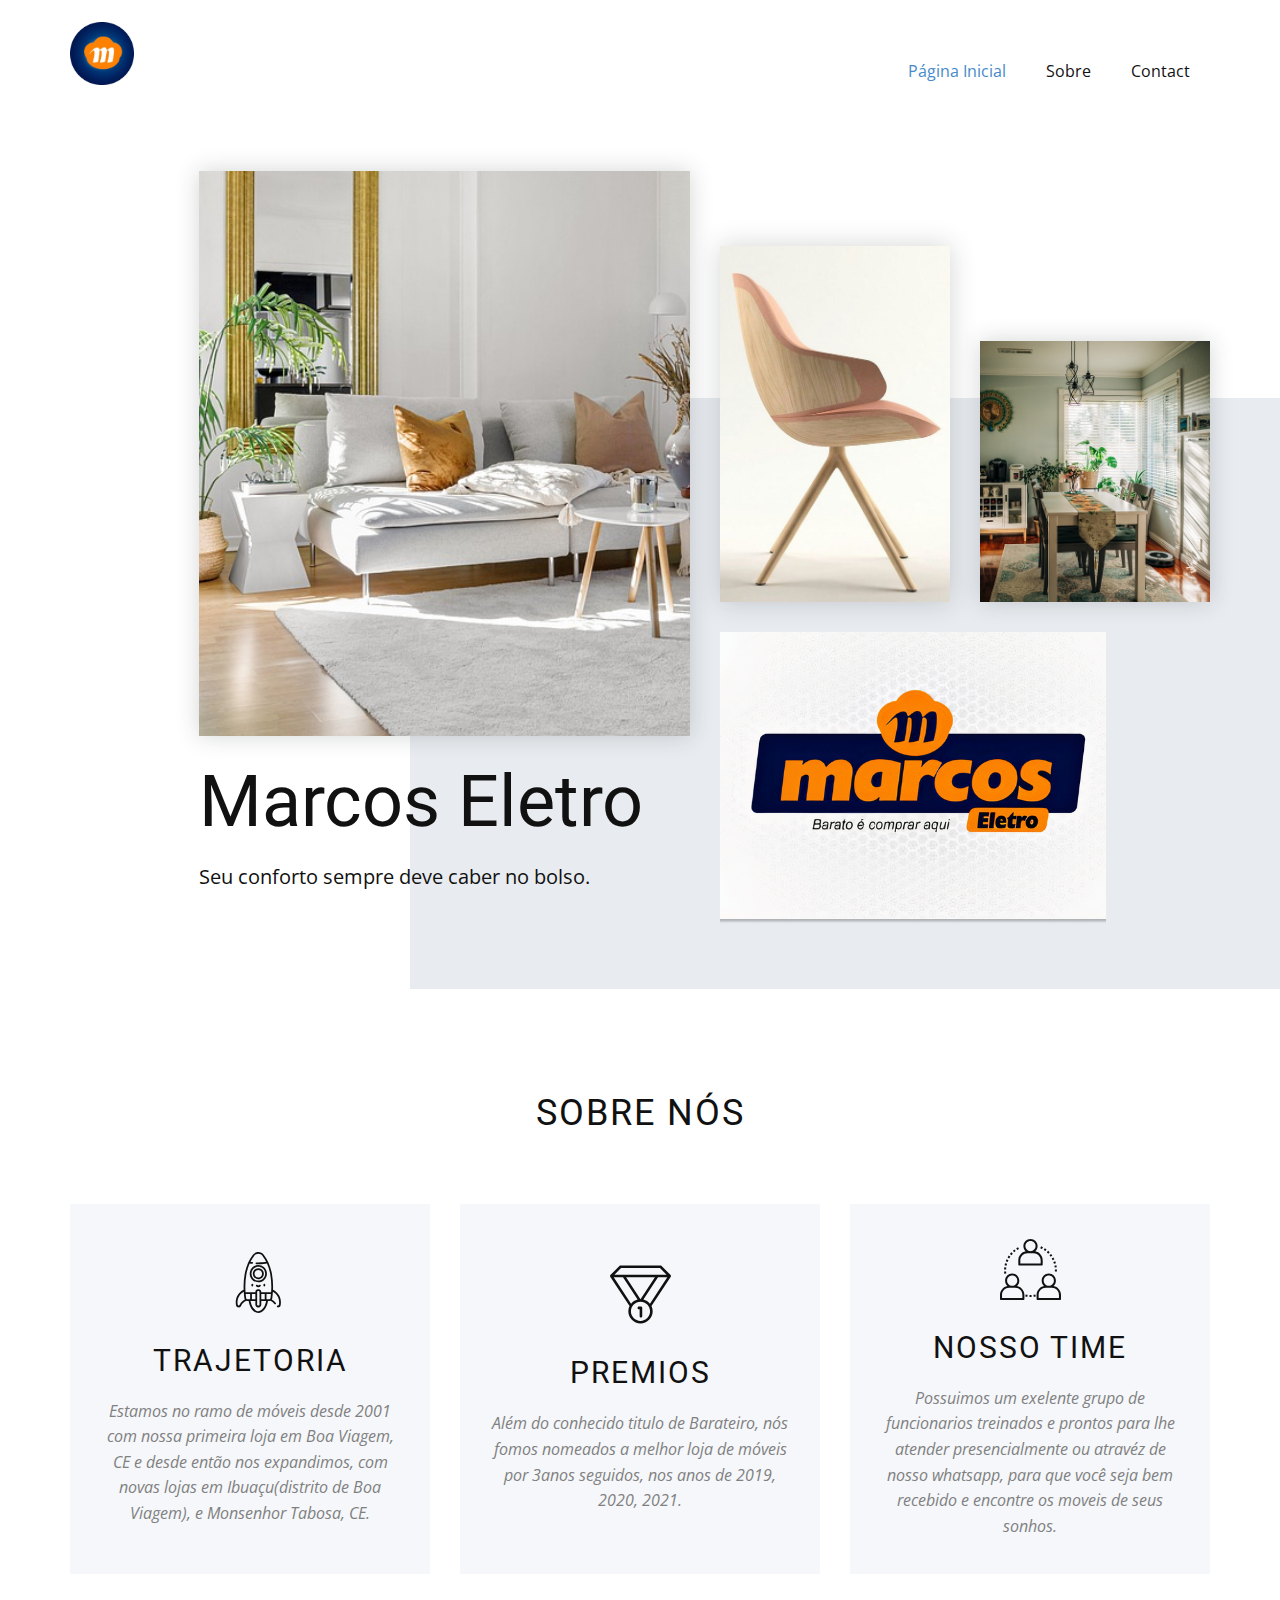
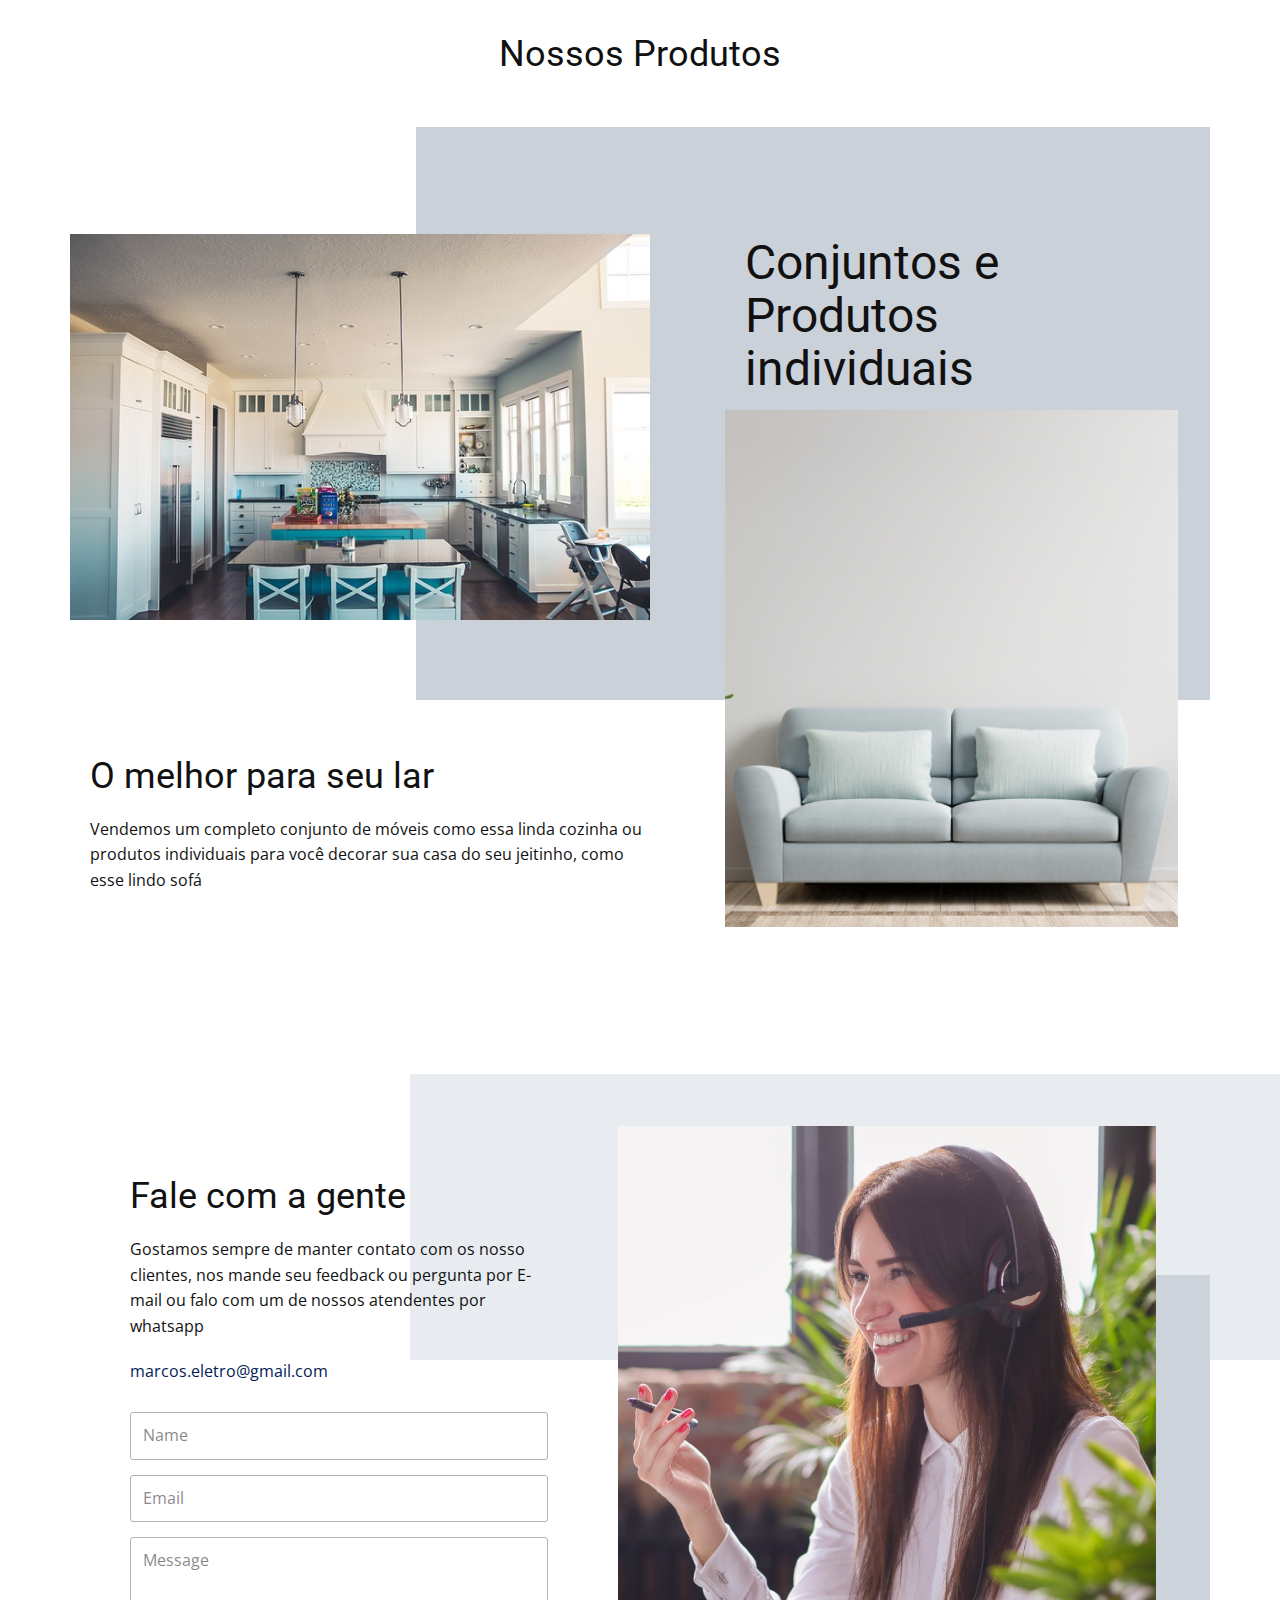
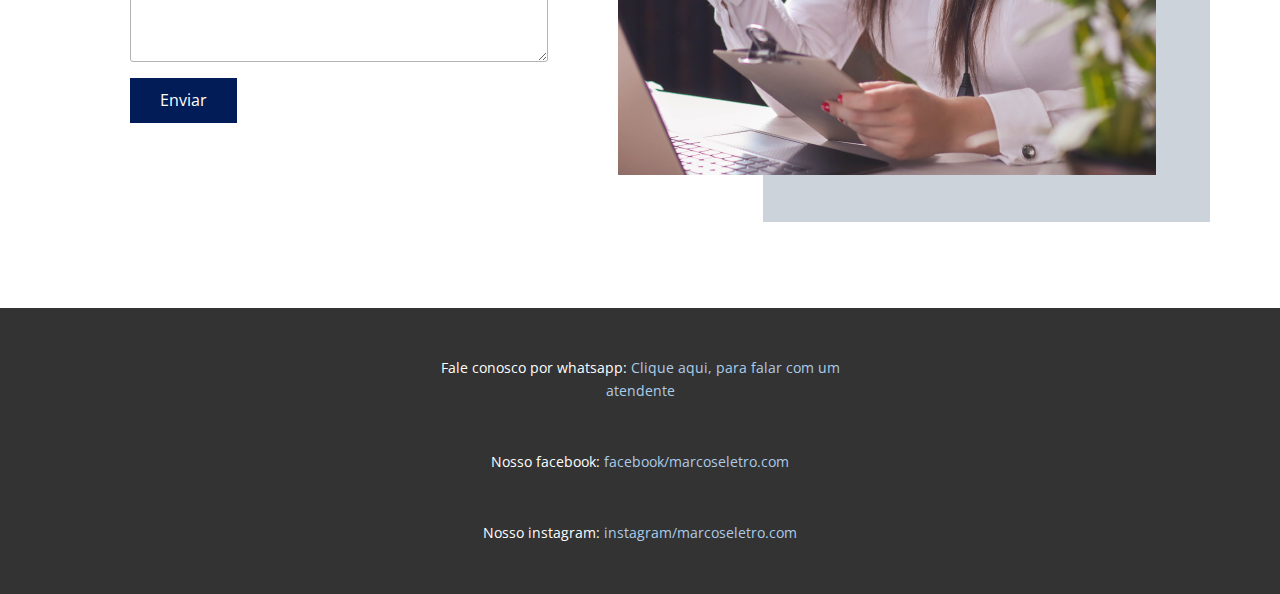
<file: index.html>
<!DOCTYPE html>
<html style="font-size: 16px;" lang="pt-BR">
  <head>
    <meta name="viewport" content="width=device-width, initial-scale=1.0">
    <meta charset="utf-8">
    <meta name="keywords" content="Thai Style Home Wabi Sabi, New ideas to life, 50+ Interior Design Ideas, House Plan Designer, Home &amp;amp; Apartment, 01, 02, Contact Us">
    <meta name="description" content="">
    <meta name="page_type" content="np-template-header-footer-from-plugin">
    <title>Marcos Eletro</title>
    <link rel="icon" href="/images/logo.png">
    <link rel="stylesheet" href="nicepage.css" media="screen">
    <link rel="stylesheet" href="Página-Inicial.css" media="screen">
    <script class="u-script" type="text/javascript" src="jquery.js" defer=""></script>
    <script class="u-script" type="text/javascript" src="nicepage.js" defer=""></script>
    <meta name="generator" content="Nicepage 4.8.2, nicepage.com">
    <link id="u-theme-google-font" rel="stylesheet" href="https://fonts.googleapis.com/css?family=Roboto:100,100i,300,300i,400,400i,500,500i,700,700i,900,900i|Open+Sans:300,300i,400,400i,500,500i,600,600i,700,700i,800,800i">
    
    
    
    
    
    
    
    
    
    <script type="application/ld+json">{
		"@context": "http://schema.org",
		"@type": "Organization",
		"name": "",
		"logo": "images/logp.png"
}</script>
    <meta name="theme-color" content="#478ac9">
    <meta property="og:title" content="Marcos Eletro">
    <meta property="og:type" content="website">
  </head>
  <body data-home-page="Página-Inicial.html" data-home-page-title="Marcos Eletro" class="u-body u-xl-mode">
    <header class="u-clearfix u-header u-header nav-color" id="sec-ee1f"><div class="u-clearfix u-sheet u-valign-middle u-sheet-1">
        <a href="https://nicepage.com" class="u-image u-logo u-image-1">
          <img src="images/logo.png" class="u-logo-image u-logo-image-1">
        </a>
        <nav class="u-menu u-menu-dropdown u-offcanvas u-menu-1">
          <div class="menu-collapse" style="font-size: 1rem; letter-spacing: 0px;">
            <a class="u-button-style u-custom-left-right-menu-spacing u-custom-padding-bottom u-custom-top-bottom-menu-spacing u-nav-link u-text-active-palette-1-base u-text-hover-palette-2-base" href="#">
              <svg class="u-svg-link" viewBox="0 0 24 24"><use xmlns:xlink="http://www.w3.org/1999/xlink" xlink:href="#menu-hamburger"></use></svg>
              <svg class="u-svg-content" version="1.1" id="menu-hamburger" viewBox="0 0 16 16" x="0px" y="0px" xmlns:xlink="http://www.w3.org/1999/xlink" xmlns="http://www.w3.org/2000/svg"><g><rect y="1" width="16" height="2"></rect><rect y="7" width="16" height="2"></rect><rect y="13" width="16" height="2"></rect>
</g></svg>
            </a>
          </div>
          <div class="u-nav-container">
            <ul class="u-nav u-unstyled u-nav-1"><li class="u-nav-item"><a class="u-button-style u-nav-link u-text-active-palette-1-base u-text-hover-palette-2-base" href="index.html" style="padding: 10px 20px;">Página Inicial</a>
</li><li class="u-nav-item"><a class="u-button-style u-nav-link u-text-active-palette-1-base u-text-hover-palette-2-base" href="Sobre.html" style="padding: 10px 20px;">Sobre</a>
</li><li class="u-nav-item"><a class="u-button-style u-nav-link u-text-active-palette-1-base u-text-hover-palette-2-base" href="Contact.html" style="padding: 10px 20px;">Contact</a>
</li></ul>
          </div>
          <div class="u-nav-container-collapse">
            <div class="u-black u-container-style u-inner-container-layout u-opacity u-opacity-95 u-sidenav">
              <div class="u-inner-container-layout u-sidenav-overflow">
                <div class="u-menu-close"></div>
                <ul class="u-align-center u-nav u-popupmenu-items u-unstyled u-nav-2"><li class="u-nav-item"><a class="u-button-style u-nav-link" href="index.html">Página Inicial</a>
</li><li class="u-nav-item"><a class="u-button-style u-nav-link" href="Sobre.html">Sobre</a>
</li><li class="u-nav-item"><a class="u-button-style u-nav-link" href="Contact.html">Contact</a>
</li></ul>
              </div>
            </div>
            <div class="u-black u-menu-overlay u-opacity u-opacity-70"></div>
          </div>
        </nav>
      </div></header>
    <section class="u-clearfix u-section-1" id="carousel_8043">
      <div class="u-opacity u-opacity-75 u-palette-5-light-2 u-shape u-shape-rectangle u-shape-1"></div>
      <div class="u-clearfix u-sheet u-sheet-1">
        <div class="u-clearfix u-expanded-width-md u-expanded-width-sm u-expanded-width-xs u-gutter-30 u-layout-wrap u-layout-wrap-1">
          <div class="u-layout">
            <div class="u-layout-row">
              <div class="u-size-30">
                <div class="u-layout-col">
                  <div class="u-align-left u-container-style u-expand-resize u-layout-cell u-left-cell u-size-60 u-layout-cell-1">
                    <div class="u-container-layout u-container-layout-1">
                      <img class="u-expanded-width-lg u-expanded-width-md u-expanded-width-xl u-expanded-width-xs u-image u-image-1" src="images/sala-estar.jpg">
                      <h1 class="u-text u-title u-text-1">Marcos Eletro</h1>
                      <p class="u-large-text u-text u-text-variant u-text-2">Seu conforto sempre deve caber no bolso.</p>
                    </div>
                  </div>
                </div>
              </div>
              <div class="u-size-30">
                <div class="u-layout-col">
                  <div class="u-size-30">
                    <div class="u-layout-row">
                      <div class="u-align-left u-container-style u-expand-resize u-layout-cell u-size-30 u-layout-cell-2" src="">
                        <div class="u-container-layout">
                          <img class="u-expanded-width-lg u-expanded-width-md u-expanded-width-xl u-image u-image-2" src="images/0b9197768e07408ee6921743ae247a5f.jpg">
                        </div>
                      </div>
                      <div class="u-align-left u-container-style u-expand-resize u-layout-cell u-right-cell u-size-30 u-layout-cell-3">
                        <div class="u-container-layout">
                          <img class="u-expanded-height-sm u-expanded-width-lg u-expanded-width-md u-expanded-width-xl u-image u-image-3" src="images/conjunto-mesa.jpg">
                        </div>
                      </div>
                    </div>
                  </div>
                  <div class="u-size-30">
                    <div class="u-layout-col">
                      <div class="u-align-left u-container-style u-expand-resize u-layout-cell u-right-cell u-size-60 u-layout-cell-4" src="">
                        <div class="u-container-layout" src="">
                          <img class="u-image u-image-4" src="images/logo-horizontal.png">
                        </div>
                      </div>
                    </div>
                  </div>
                </div>
              </div>
            </div>
          </div>
        </div>
      </div>
    </section>

    <section class="u-clearfix u-section-2" id="carousel_5b11">
      <h2 class="u-align-center u-text u-text-1">Sobre nós</h2>
      <div class="u-clearfix u-sheet u-sheet-1">
        <div class="u-clearfix u-expanded-width u-gutter-30 u-layout-wrap u-layout-wrap-1">
          <div class="u-layout">
            <div class="u-layout-row">
              <div class="u-align-center u-container-style u-expand-resize u-layout-cell u-left-cell u-palette-5-light-3 u-size-20 u-size-20-md u-layout-cell-1">
                <div class="u-container-layout u-valign-middle"><span class="u-icon u-icon-circle u-icon-1"><svg class="u-svg-link" preserveAspectRatio="xMidYMin slice" viewBox="-66 0 512 512.00002" style=""><use xmlns:xlink="http://www.w3.org/1999/xlink" xlink:href="#svg-8cf6"></use></svg><svg class="u-svg-content" viewBox="-66 0 512 512.00002" id="svg-8cf6"><path d="m364.679688 365.878906c-11.699219-20.714844-29.519532-37.339844-51.738282-48.335937 1.929688-46.929688-.972656-91.539063-8.714844-133.242188-12.039062-64.84375-35.246093-119.414062-68.972656-162.1875-11.082031-14.054687-27.699218-22.113281-45.601562-22.113281-17.898438 0-34.519532 8.058594-45.597656 22.113281-33.730469 42.773438-56.933594 97.34375-68.976563 162.1875-7.742187 41.703125-10.644531 86.3125-8.714844 133.238281-22.214843 11-40.039062 27.621094-51.734375 48.339844-13.457031 23.828125-17.742187 51.65625-12.390625 80.476563 1.808594 9.742187 9.292969 16.917969 19.066407 18.285156 1.101562.15625 2.195312.230469 3.273437.230469 8.554687 0 16.265625-4.734375 20.203125-12.65625 10.574219-21.253906 25.644531-35.28125 45.984375-42.839844 2.777344.957031 5.738281 1.480469 8.804687 1.480469h9.25c.464844 2.898437.9375 5.667969 1.34375 8.015625 10.121094 58.292968 48.363282 93.128906 79.488282 93.128906 16.207031 0 33.859375-9.316406 48.433594-25.5625 19.804687-22.074219 27.820312-48.929688 31.058593-67.566406.40625-2.347656.878907-5.117188 1.339844-8.015625h9.253906c3.074219 0 6.046875-.523438 8.828125-1.488281 14.792969 5.492187 26.652344 14.3125 36.179688 26.90625 1.472656 1.949218 3.714844 2.976562 5.984375 2.976562 1.578125 0 3.167969-.496094 4.519531-1.519531 3.304688-2.5 3.957031-7.203125 1.457031-10.507813-9.28125-12.269531-20.847656-21.75-34.46875-28.3125 2.339844-3.421875 3.933594-7.40625 4.519531-11.734375 2.421876-17.984375 4.195313-35.695312 5.316407-53.097656 16.816406 9.554687 30.371093 22.929687 39.546875 39.175781 11.699218 20.722656 15.402344 45.054688 10.703125 70.363282-.996094 5.359374-5.777344 6.621093-8.761719 6.15625-4.085938-.636719-7.925781 2.164062-8.5625 6.257812s2.167969 7.925781 6.257812 8.5625c1.117188.175781 2.253907.261719 3.398438.261719 9.832031 0 20.164062-6.375 22.414062-18.5 5.347657-28.820313 1.0625-56.648438-12.390624-80.476563zm-333.324219 79.65625c-2.316407 4.65625-6.691407 4.433594-7.972657 4.253906-1.265624-.179687-5.464843-1.148437-6.398437-6.171874-4.699219-25.3125-.996094-49.640626 10.703125-70.363282 9.175781-16.246094 22.730469-29.621094 39.546875-39.175781 1.121094 17.402344 2.894531 35.113281 5.316406 53.097656.585938 4.335938 2.183594 8.328125 4.53125 11.75-19.667969 9.488281-35.03125 25.105469-45.726562 46.609375zm89.53125-49.679687h-21.316407c-6.105468 0-11.332031-4.59375-12.152343-10.683594-1.441407-10.703125-2.644531-21.296875-3.617188-31.789063h37.085938zm133.476562 20.449219c-8.652343 49.84375-40.328125 80.695312-64.710937 80.695312-24.382813 0-56.054688-30.851562-64.707032-80.695312-.285156-1.640626-.605468-3.496094-.925781-5.449219h40.78125v32.253906c0 11.996094 9.761719 21.757813 21.757813 21.757813h6.191406c11.996094 0 21.757812-9.761719 21.757812-21.757813v-32.253906h40.78125c-.324218 1.949219-.640624 3.808593-.925781 5.449219zm-118.476562-20.449219v-42.472657h28.914062v42.472657zm43.914062 47.253906v-108.226563c0-3.726562 3.03125-6.757812 6.757813-6.757812h6.191406c3.726562 0 6.757812 3.03125 6.757812 6.757812v108.226563c0 3.726563-3.03125 6.757813-6.757812 6.757813h-6.191406c-3.726563 0-6.757813-3.03125-6.757813-6.757813zm34.707031-47.253906v-42.472657h28.914063v42.472657zm77.378907-10.683594c-.820313 6.089844-6.042969 10.683594-12.148438 10.683594h-21.316406v-42.472657h37.085937c-.972656 10.492188-2.175781 21.085938-3.621093 31.789063zm5.886719-64.027344c-.0625.429688-.082032.859375-.066407 1.285157-.257812 5.289062-.578125 10.605468-.960937 15.953124h-82.238282v-3.5c0-11.996093-9.761718-21.757812-21.757812-21.757812h-6.191406c-11.996094 0-21.757813 9.761719-21.757813 21.757812v3.5h-82.238281c-.382812-5.347656-.703125-10.667968-.960938-15.957031.011719-.421875-.003906-.851562-.066406-1.277343-2.238281-47.351563.523438-92.261719 8.292969-134.109376 6.175781-33.257812 15.363281-63.65625 27.472656-90.980468 6.632813 1.457031 13.0625 2.59375 19.832031 3.511718.34375.046876.683594.070313 1.019532.070313 3.691406 0 6.910156-2.730469 7.421875-6.492187.554687-4.105469-2.320313-7.882813-6.425781-8.441407-5.207032-.707031-10.210938-1.574219-15.28125-2.605469 9.230468-18.46875 19.894531-35.394531 31.964843-50.703124 8.21875-10.421876 20.542969-16.398438 33.820313-16.398438s25.605468 5.976562 33.824218 16.398438c12.074219 15.316406 22.742188 32.25 31.976563 50.726562-14.75 3.03125-34.011719 5.46875-65.800781 5.46875-5.671875 0-11.144532-.078125-16.265625-.234375-4.113281-.132813-7.597657 3.128906-7.722657 7.269531-.128906 4.140625 3.125 7.597656 7.265626 7.722656 5.269531.164063 10.898437.242188 16.722656.242188 35.5625 0 56.792968-3.109375 72.355468-6.53125 12.109376 27.324219 21.296876 57.722656 27.472657 90.976562 7.769531 41.84375 10.53125 86.753907 8.292969 134.105469zm-108.121094-211.648437c-39.875 0-72.3125 32.441406-72.3125 72.3125 0 39.875 32.4375 72.3125 72.3125 72.3125s72.3125-32.4375 72.3125-72.3125c0-39.871094-32.4375-72.3125-72.3125-72.3125zm0 129.628906c-31.601563 0-57.3125-25.710938-57.3125-57.3125 0-31.605469 25.710937-57.316406 57.3125-57.316406 31.605468 0 57.3125 25.710937 57.3125 57.316406.003906 31.601562-25.707032 57.3125-57.3125 57.3125zm50.507812 26.5c-4.140625 0-7.5 3.359375-7.5 7.5v8.382812c0 4.144532 3.359375 7.5 7.5 7.5s7.5-3.355468 7.5-7.5v-8.382812c0-4.140625-3.359375-7.5-7.5-7.5zm-101.011718 0c-4.144532 0-7.5 3.359375-7.5 7.5v8.382812c0 4.144532 3.355468 7.5 7.5 7.5 4.140624 0 7.5-3.355468 7.5-7.5v-8.382812c0-4.140625-3.359376-7.5-7.5-7.5zm68.75 10.601562c-3.125-2.722656-7.863282-2.394531-10.582032.726563-1.9375 2.222656-4.730468 3.496094-7.664062 3.496094s-5.726563-1.273438-7.660156-3.496094c-2.722657-3.121094-7.460938-3.445313-10.582032-.726563-3.125 2.722657-3.449218 7.460938-.726562 10.582032 4.785156 5.492187 11.699218 8.640625 18.96875 8.640625 7.269531 0 14.183594-3.148438 18.96875-8.640625 2.722656-3.121094 2.398437-7.859375-.722656-10.582032zm-18.246094-140.867187c-25.613282 0-46.453125 20.835937-46.453125 46.449219 0 25.613281 20.839843 46.453125 46.453125 46.453125 25.617187 0 46.453125-20.839844 46.453125-46.453125 0-25.613282-20.835938-46.449219-46.453125-46.449219zm0 77.902344c-17.34375 0-31.453125-14.109375-31.453125-31.449219 0-17.34375 14.109375-31.453125 31.453125-31.453125s31.453125 14.109375 31.453125 31.453125c0 17.339844-14.109375 31.449219-31.453125 31.449219zm0 0"></path></svg></span>
                  <h3 class="u-text u-text-1">Trajetoria</h3>
                  <p class="u-text u-text-grey-50 u-text-2">Estamos no ramo de móveis desde 2001 com nossa primeira loja em Boa Viagem, CE e desde então nos expandimos, com novas lojas em Ibuaçu(distrito de Boa Viagem), e Monsenhor Tabosa, CE.</p>
                </div>
              </div>
              <div class="u-align-center u-container-style u-expand-resize u-layout-cell u-palette-5-light-3 u-size-20 u-size-20-md u-layout-cell-2">
                <div class="u-container-layout u-valign-middle"><span class="u-icon u-icon-circle u-icon-2"><svg class="u-svg-link" preserveAspectRatio="xMidYMin slice" viewBox="0 0 512 512" style=""><use xmlns:xlink="http://www.w3.org/1999/xlink" xlink:href="#svg-3c35"></use></svg><svg class="u-svg-content" viewBox="0 0 512 512" x="0px" y="0px" id="svg-3c35" style="enable-background:new 0 0 512 512;"><g><g><path d="M508.796,92.805l-77.46-77.456c-2.052-2.051-4.834-3.204-7.736-3.204H88.4c-2.901,0-5.685,1.153-7.736,3.204L3.205,92.805    c-3.667,3.668-4.256,9.406-1.409,13.742l162.031,246.74c-6.471,13.409-10.1,28.438-10.1,44.298    c0,56.392,45.879,102.271,102.27,102.271s102.27-45.88,102.27-102.271c0-15.858-3.628-30.884-10.097-44.292l162.036-246.746    C513.052,102.211,512.463,96.473,508.796,92.805z M92.931,34.026h326.137l55.579,55.58h-77.453c-0.077,0-0.153-0.002-0.23,0    H115.037c-0.08-0.002-0.16,0-0.238,0H37.353L92.931,34.026z M376.905,111.485L256.169,295.317c-0.057,0-0.114-0.002-0.172-0.002    c-0.056,0-0.11,0.002-0.165,0.002L135.094,111.485H376.905z M31.216,111.485h77.701l122.674,186.779    c-21.899,5.383-41.045,17.834-54.874,34.79L31.216,111.485z M255.997,477.977c-44.327,0-80.389-36.063-80.389-80.391    s36.063-80.389,80.389-80.389c44.327,0,80.39,36.063,80.39,80.39C336.387,441.914,300.324,477.977,255.997,477.977z     M335.28,333.06c-13.827-16.957-32.974-29.409-54.872-34.793l122.674-186.782h77.701L335.28,333.06z"></path>
</g>
</g><g><g><path d="M259.713,357.546h-17.381c-6.042,0-10.94,4.899-10.94,10.94c0,6.041,4.898,10.94,10.94,10.94h6.44v59.161    c0,6.041,4.898,10.94,10.94,10.94c6.042,0,10.94-4.899,10.94-10.94v-70.101C270.653,362.444,265.755,357.546,259.713,357.546z"></path>
</g>
</g></svg></span>
                  <h3 class="u-text u-text-3">Premios</h3>
                  <p class="u-text u-text-grey-50 u-text-4">Além do conhecido titulo de Barateiro, nós fomos nomeados a melhor loja de móveis por 3anos seguidos, nos anos de 2019, 2020, 2021. </p>
                </div>
              </div>
              <div class="u-align-center-xs u-container-style u-expand-resize u-layout-cell u-palette-5-light-3 u-right-cell u-size-20 u-size-20-md u-layout-cell-3">
                <div class="u-container-layout u-valign-middle u-container-layout-3"><span class="u-icon u-icon-circle u-icon-3"><svg class="u-svg-link" preserveAspectRatio="xMidYMin slice" viewBox="0 0 480 480" style=""><use xmlns:xlink="http://www.w3.org/1999/xlink" xlink:href="#svg-9db7"></use></svg><svg class="u-svg-content" viewBox="0 0 480 480" x="0px" y="0px" id="svg-9db7" style="enable-background:new 0 0 480 480;"><g><g><path d="M277.648,97.336C288.888,87.088,296,72.376,296,56c0-30.872-25.12-56-56-56s-56,25.128-56,56    c0,16.376,7.112,31.088,18.352,41.336C169.16,103.736,144,132.968,144,168v32c0,4.424,3.584,8,8,8h176c4.416,0,8-3.576,8-8v-32    C336,132.968,310.84,103.736,277.648,97.336z M200,56c0-22.056,17.944-40,40-40c22.056,0,40,17.944,40,40    c0,22.056-17.944,40-40,40C217.944,96,200,78.056,200,56z M320,192H160v-24c0-30.872,25.12-56,56-56h48c30.88,0,56,25.128,56,56    V192z"></path>
</g>
</g><g><g><path d="M133.648,369.336C144.888,359.088,152,344.376,152,328c0-30.872-25.12-56-56-56s-56,25.128-56,56    c0,16.376,7.112,31.088,18.352,41.336C25.16,375.736,0,404.968,0,440v32c0,4.424,3.584,8,8,8h176c4.416,0,8-3.576,8-8v-32    C192,404.968,166.84,375.736,133.648,369.336z M56,328c0-22.056,17.944-40,40-40c22.056,0,40,17.944,40,40    c0,22.056-17.944,40-40,40C73.944,368,56,350.056,56,328z M176,464H16v-24c0-30.872,25.12-56,56-56h48c30.88,0,56,25.128,56,56    V464z"></path>
</g>
</g><g><g><path d="M421.648,369.336C432.888,359.088,440,344.376,440,328c0-30.872-25.12-56-56-56s-56,25.128-56,56    c0,16.376,7.112,31.088,18.352,41.336C313.16,375.736,288,404.968,288,440v32c0,4.424,3.584,8,8,8h176c4.416,0,8-3.576,8-8v-32    C480,404.968,454.84,375.736,421.648,369.336z M344,328c0-22.056,17.944-40,40-40c22.056,0,40,17.944,40,40    c0,22.056-17.944,40-40,40C361.944,368,344,350.056,344,328z M464,464H304v-24c0-30.872,25.12-56,56-56h48    c30.88,0,56,25.128,56,56V464z"></path>
</g>
</g><g><g><path d="M48.152,255.744l-15.984,0.624c0.216,5.512,0.656,11.096,1.312,16.584l15.888-1.904    C48.76,265.984,48.352,260.832,48.152,255.744z"></path>
</g>
</g><g><g><path d="M33.472,223.176c-0.648,5.456-1.096,11.032-1.304,16.576l15.984,0.624c0.2-5.12,0.608-10.264,1.208-15.312L33.472,223.176    z"></path>
</g>
</g><g><g><path d="M113.912,82.544c-4.376,3.336-8.688,6.904-12.824,10.616l10.696,11.904c3.808-3.424,7.784-6.72,11.824-9.792    L113.912,82.544z"></path>
</g>
</g><g><g><path d="M51.736,159.44c-2.352,5-4.528,10.152-6.48,15.344l14.976,5.624c1.8-4.784,3.808-9.536,5.976-14.136L51.736,159.44z"></path>
</g>
</g><g><g><path d="M40.024,190.584c-1.52,5.288-2.84,10.736-3.936,16.16l15.688,3.16c1.008-5,2.224-10.024,3.632-14.912L40.024,190.584z"></path>
</g>
</g><g><g><path d="M89.176,104.776c-3.832,4.032-7.512,8.232-10.968,12.496l12.44,10.064c3.184-3.936,6.592-7.824,10.128-11.544    L89.176,104.776z"></path>
</g>
</g><g><g><path d="M141.864,64.568c-4.84,2.584-9.664,5.424-14.352,8.44l8.672,13.456c4.32-2.792,8.768-5.408,13.216-7.784L141.864,64.568z"></path>
</g>
</g><g><g><path d="M68.272,130.6c-3.128,4.568-6.104,9.304-8.848,14.096l13.88,7.952c2.528-4.416,5.28-8.792,8.168-13L68.272,130.6z"></path>
</g>
</g><g><g><path d="M202.096,436.256l-3.16,15.688c5.384,1.088,10.92,1.96,16.448,2.608l1.856-15.888    C212.16,438.064,207.056,437.256,202.096,436.256z"></path>
</g>
</g><g><g><path d="M278.408,436.16c-4.968,1.008-10.064,1.832-15.168,2.456l1.928,15.888c5.52-0.672,11.04-1.568,16.416-2.656    L278.408,436.16z"></path>
</g>
</g><g><g><path d="M247.944,439.84c-5.112,0.2-10.28,0.224-15.36,0.024l-0.632,15.984c2.664,0.112,5.352,0.16,8.072,0.16    c2.864-0.016,5.72-0.072,8.56-0.184L247.944,439.84z"></path>
</g>
</g><g><g><path d="M378.944,93.224l-10.688,11.904c3.808,3.424,7.504,7.024,11,10.704l11.616-11    C387.08,100.832,383.072,96.928,378.944,93.224z"></path>
</g>
</g><g><g><path d="M401.824,117.32l-12.44,10.064c3.192,3.944,6.28,8.096,9.176,12.32l13.192-9.048    C408.616,126.088,405.28,121.6,401.824,117.32z"></path>
</g>
</g><g><g><path d="M447.832,239.776l-15.984,0.624c0.104,2.52,0.152,5.064,0.152,7.6c0,2.6-0.048,5.184-0.152,7.768l15.984,0.624    c0.112-2.784,0.168-5.584,0.168-8.408C448,245.24,447.944,242.496,447.832,239.776z"></path>
</g>
</g><g><g><path d="M420.608,144.736l-13.888,7.96c2.536,4.424,4.92,9.008,7.096,13.616l14.472-6.832    C425.936,154.488,423.352,149.528,420.608,144.736z"></path>
</g>
</g><g><g><path d="M434.76,174.816l-14.976,5.632c1.792,4.768,3.408,9.672,4.816,14.568l15.384-4.408    C438.464,185.296,436.704,179.984,434.76,174.816z"></path>
</g>
</g><g><g><path d="M443.904,206.776l-15.68,3.152c1.008,5.008,1.824,10.112,2.416,15.168l15.888-1.888    C445.88,217.736,445,212.208,443.904,206.776z"></path>
</g>
</g><g><g><path d="M352.536,73.04l-8.664,13.456c4.272,2.752,8.496,5.72,12.568,8.832l9.712-12.728    C361.744,79.232,357.168,76.024,352.536,73.04z"></path>
</g>
</g><g><g><path d="M323.232,57.328l-6.408,14.656c4.664,2.04,9.304,4.296,13.808,6.712L338.2,64.6    C333.328,61.976,328.288,59.528,323.232,57.328z"></path>
</g>
</g></svg></span>
                  <h3 class="u-align-center-lg u-align-center-md u-align-center-sm u-align-center-xl u-text u-text-5">Nosso time</h3>
                  <p class="u-align-center-lg u-align-center-md u-align-center-sm u-align-center-xl u-text u-text-grey-50 u-text-6">Possuimos um exelente grupo de funcionarios treinados e prontos para lhe atender presencialmente ou atravéz de nosso whatsapp, para que você seja bem recebido e encontre os moveis de seus sonhos.</p>
                </div>
              </div>
            </div>
          </div>
        </div>
      </div>
    </section>
      
    <h2 class="u-align-center u-text u-text-1">Nossos Produtos</h2>
    
    <section class="u-clearfix u-section-6" id="carousel_1697">
      <div class="u-clearfix u-sheet u-sheet-1">
        <div class="u-opacity u-opacity-75 u-palette-5-base u-shape u-shape-rectangle u-shape-1"></div>
        <img class="u-image u-image-1" src="images/cozinha.jpg">
        <img class="u-image u-image-2" src="images/sofa.png">
        <div class="u-align-left-lg u-align-left-sm u-align-left-xl u-align-left-xs u-container-style u-expanded-width-xs u-group u-group-1">
          <div class="u-container-layout u-valign-top u-container-layout-1">
            <h2 class="u-text u-text-1">O melhor para seu lar</h2>
            <p class="u-text u-text-2">Vendemos um completo conjunto de móveis como essa linda cozinha ou produtos individuais para você decorar sua casa do seu jeitinho, como esse lindo sofá</p>
          </div>
        </div>
        <div class="u-container-style u-group u-group-2">
          <div class="u-container-layout u-container-layout-2">
            <h1 class="u-text u-text-3">Conjuntos e Produtos individuais</h1>
          </div>
        </div>
      </div>
    </section>

    <section class="u-clearfix u-white u-section-8" id="carousel_331e">
      <div class="u-opacity u-opacity-75 u-palette-5-light-2 u-shape u-shape-rectangle u-shape-1"></div>
      <div class="u-clearfix u-sheet u-sheet-1">
        <div class="u-palette-5-light-1 u-shape u-shape-rectangle u-shape-2"></div>
        <div class="u-clearfix u-gutter-10 u-layout-wrap u-layout-wrap-1">
          <div class="u-gutter-0 u-layout">
            <div class="u-layout-row">
              <div class="u-align-left u-container-style u-layout-cell u-left-cell u-size-30 u-layout-cell-1">
                <div class="u-container-layout u-valign-middle u-container-layout-1">
                  <h2 class="u-text u-text-1">Fale com a gente</h2>
                  <p class="u-text u-text-2">Gostamos sempre de manter contato com os nosso clientes, nos mande seu feedback ou pergunta por E-mail ou falo com um de nossos atendentes por whatsapp</p>
                  <p class="u-text u-text-3">
                    <a href="mailto:contacts@esbnyc.com">marcos.eletro@gmail.com</a>
                  </p>
                  <div class="u-form u-form-1">
                    <form action="#" method="POST" class="u-block-f94a-37 u-clearfix u-form-spacing-15 u-form-vertical u-inner-form" source="email">
                      <div class="u-form-group u-form-name">
                        <label for="name-35e1" class="u-form-control-hidden u-label">Seu nome</label>
                        <input type="text" placeholder="Name" id="name-35e1" name="name" class="u-border-1 u-border-grey-30 u-input" required="">
                      </div>
                      <div class="u-form-email u-form-group">
                        <label for="email-35e1" class="u-form-control-hidden u-label">Seu e-mail</label>
                        <input type="email" placeholder="Email" id="email-35e1" name="email" class="u-border-1 u-border-grey-30 u-input" required="">
                      </div>
                      <div class="u-form-group u-form-message">
                        <label for="message-35e1" class="u-form-control-hidden u-label">Sua mensagem</label>
                        <textarea placeholder="Message" rows="4" cols="50" id="message-35e1" name="message" class="u-border-1 u-border-grey-30 u-input" required=""></textarea>
                      </div>
                      <div class="u-form-group u-form-submit">
                        <a href="#" class="u-btn u-btn-submit u-button-style">Enviar</a>
                        <input type="submit" value="submit" class="u-form-control-hidden">
                      </div>
                      <div class="u-form-send-message u-form-send-success">Obrigado, sua mensagem foi enviada.</div>
                      <div class="u-form-send-error u-form-send-message">não foi ´possivel enviar sua mensagem.</div>
                      <input type="hidden" value="" name="recaptchaResponse">
                    </form>
                  </div>
                </div>
              </div>
              <div class="u-align-left u-container-style u-layout-cell u-right-cell u-size-30 u-layout-cell-2">
                <div class="u-container-layout">
                  <div class="u-align-left u-expanded u-grey-10 u-map">
                    <div class="embed-responsive">
                      <img src="images/telemarketing.png" ><img>
                    </div>
                  </div>
                </div>
              </div>
            </div>
          </div>
        </div>
      </div>
    </section>
    
    
    <footer class="u-align-center u-clearfix u-footer u-grey-80 u-footer" id="sec-7682"><div class="u-clearfix u-sheet u-sheet-1">
        <p class="u-small-text u-text u-text-variant u-text-1">Fale conosco por whatsapp:
          <a href="#">Clique aqui, para falar com um atendente</a>
        </p>
        <p class="u-small-text u-text u-text-variant u-text-1">Nosso facebook:
          <a href="#">facebook/marcoseletro.com</a>
        </p>
        <p class="u-small-text u-text u-text-variant u-text-1">Nosso instagram:
          <a href="#">instagram/marcoseletro.com</a>
        </p>
      </div></footer>
  </body>
</html>
</file>
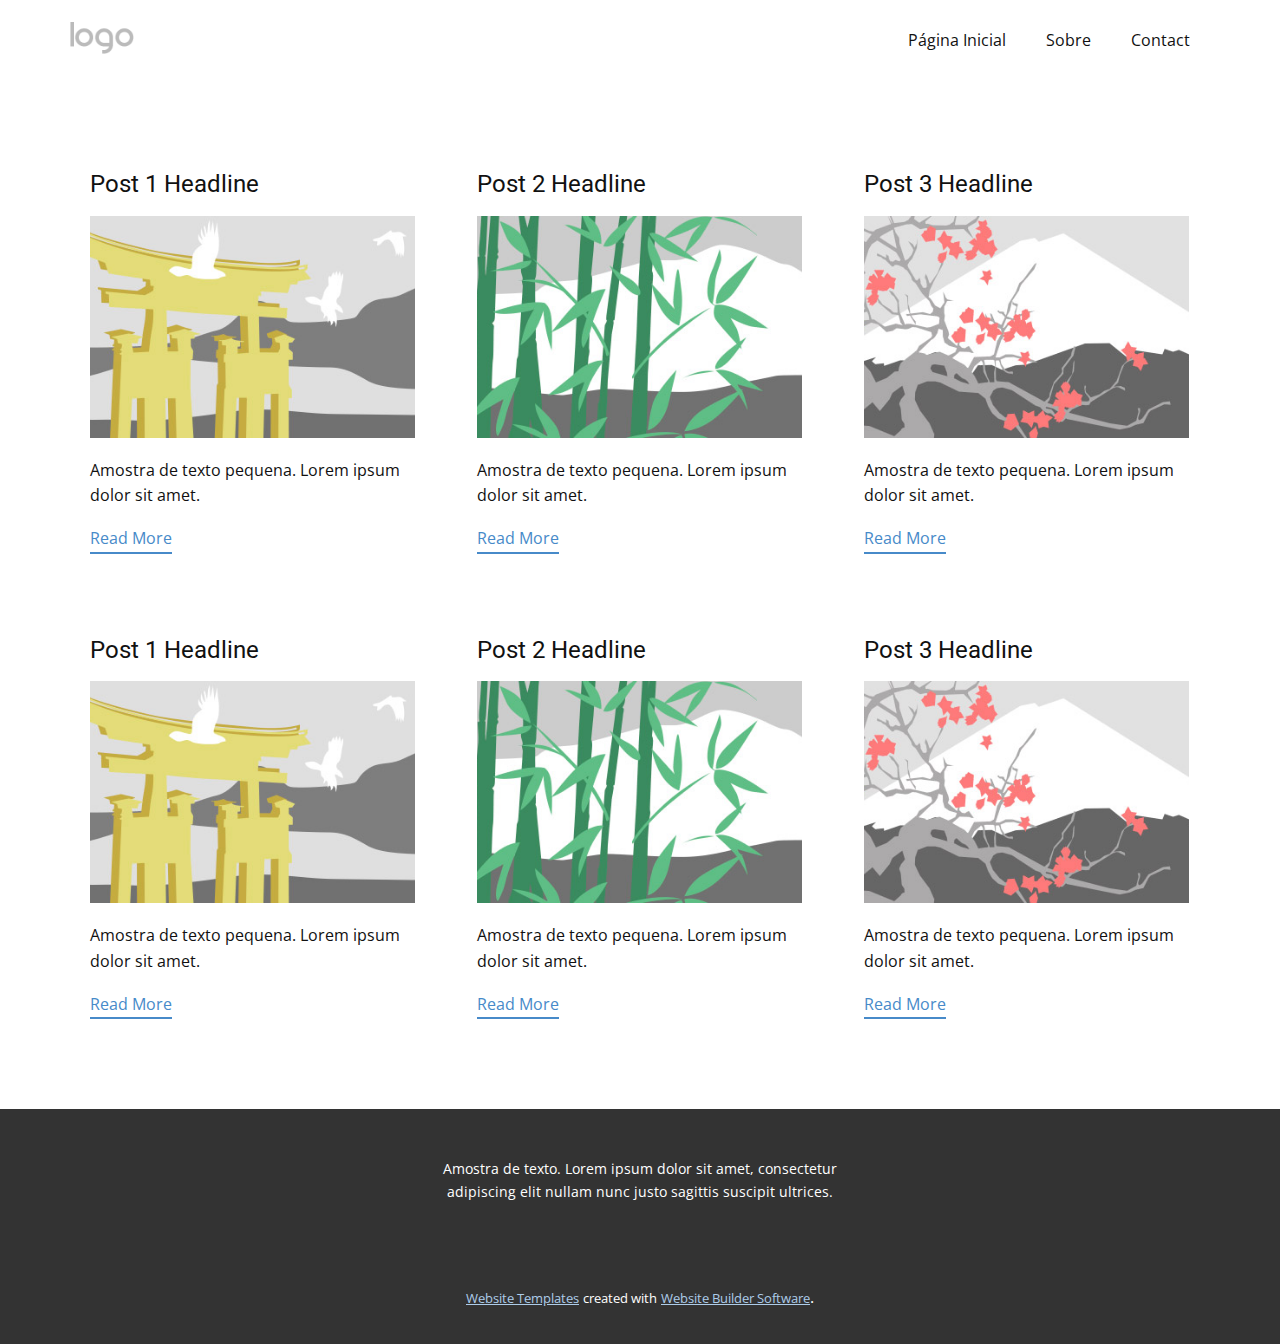
<file: blog/blog.html>
<html style="font-size: 16px;"><head>
    <meta name="viewport" content="width=device-width, initial-scale=1.0">
    <meta charset="utf-8">
    <meta name="keywords" content="">
    <meta name="description" content="">
    <meta name="page_type" content="np-template-header-footer-from-plugin">
    <title>Blog Template</title>
    <link rel="stylesheet" href="../nicepage.css" media="screen">
<link rel="stylesheet" href="../Blog-Template.css" media="screen">
    <script class="u-script" type="text/javascript" src="../jquery.js" defer=""></script>
    <script class="u-script" type="text/javascript" src="../nicepage.js" defer=""></script>
    <meta name="generator" content="Nicepage 4.8.2, nicepage.com">
    <link id="u-theme-google-font" rel="stylesheet" href="https://fonts.googleapis.com/css?family=Roboto:100,100i,300,300i,400,400i,500,500i,700,700i,900,900i|Open+Sans:300,300i,400,400i,500,500i,600,600i,700,700i,800,800i">
    
    
    <script type="application/ld+json">{
		"@context": "http://schema.org",
		"@type": "Organization",
		"name": "",
		"logo": "images/default-logo.png"
}</script>
    <meta name="theme-color" content="#478ac9">
  </head>
  <body class="u-body u-xl-mode"><header class="u-clearfix u-header u-header" id="sec-ee1f"><div class="u-clearfix u-sheet u-valign-middle u-sheet-1">
        <a href="https://nicepage.com" class="u-image u-logo u-image-1">
          <img src="../images/default-logo.png" class="u-logo-image u-logo-image-1">
        </a>
        <nav class="u-menu u-menu-dropdown u-offcanvas u-menu-1">
          <div class="menu-collapse" style="font-size: 1rem; letter-spacing: 0px;">
            <a class="u-button-style u-custom-left-right-menu-spacing u-custom-padding-bottom u-custom-top-bottom-menu-spacing u-nav-link u-text-active-palette-1-base u-text-hover-palette-2-base" href="#">
              <svg class="u-svg-link" viewBox="0 0 24 24"><use xmlns:xlink="http://www.w3.org/1999/xlink" xlink:href="#menu-hamburger"></use></svg>
              <svg class="u-svg-content" version="1.1" id="menu-hamburger" viewBox="0 0 16 16" x="0px" y="0px" xmlns:xlink="http://www.w3.org/1999/xlink" xmlns="http://www.w3.org/2000/svg"><g><rect y="1" width="16" height="2"></rect><rect y="7" width="16" height="2"></rect><rect y="13" width="16" height="2"></rect>
</g></svg>
            </a>
          </div>
          <div class="u-nav-container">
            <ul class="u-nav u-unstyled u-nav-1"><li class="u-nav-item"><a class="u-button-style u-nav-link u-text-active-palette-1-base u-text-hover-palette-2-base" href="../Página-Inicial.html" style="padding: 10px 20px;">Página Inicial</a>
</li><li class="u-nav-item"><a class="u-button-style u-nav-link u-text-active-palette-1-base u-text-hover-palette-2-base" href="../Sobre.html" style="padding: 10px 20px;">Sobre</a>
</li><li class="u-nav-item"><a class="u-button-style u-nav-link u-text-active-palette-1-base u-text-hover-palette-2-base" href="../Contact.html" style="padding: 10px 20px;">Contact</a>
</li></ul>
          </div>
          <div class="u-nav-container-collapse">
            <div class="u-black u-container-style u-inner-container-layout u-opacity u-opacity-95 u-sidenav">
              <div class="u-inner-container-layout u-sidenav-overflow">
                <div class="u-menu-close"></div>
                <ul class="u-align-center u-nav u-popupmenu-items u-unstyled u-nav-2"><li class="u-nav-item"><a class="u-button-style u-nav-link" href="../Página-Inicial.html">Página Inicial</a>
</li><li class="u-nav-item"><a class="u-button-style u-nav-link" href="../Sobre.html">Sobre</a>
</li><li class="u-nav-item"><a class="u-button-style u-nav-link" href="../Contact.html">Contact</a>
</li></ul>
              </div>
            </div>
            <div class="u-black u-menu-overlay u-opacity u-opacity-70"></div>
          </div>
        </nav>
      </div></header>
    <section class="u-clearfix u-section-1" id="sec-37dd">
      <div class="u-clearfix u-sheet u-valign-middle u-sheet-1"><!--blog--><!--blog_options_json--><!--{"type":"Recent","source":"","tags":"","count":""}--><!--/blog_options_json-->
        <div class="u-blog u-expanded-width u-repeater u-repeater-1"><!--blog_post-->
          <div class="u-blog-post u-container-style u-repeater-item u-white u-repeater-item-1">
            <div class="u-container-layout u-similar-container u-valign-top u-container-layout-1"><!--blog_post_header-->
              <h4 class="u-blog-control u-text u-text-1">
                <a class="u-post-header-link" href="../blog/post-5.html"><!--blog_post_header_content-->Post 1 Headline<!--/blog_post_header_content--></a>
              </h4><!--/blog_post_header--><!--blog_post_image-->
              <a class="u-post-header-link" href="../blog/post-5.html"><img alt="" class="u-blog-control u-expanded-width u-image u-image-default u-image-1" src="[data-uri]"></a><!--/blog_post_image--><!--blog_post_content-->
              <div class="u-blog-control u-post-content u-text u-text-2 fr-view">Amostra de texto pequena. Lorem ipsum dolor sit amet.</div><!--/blog_post_content--><!--blog_post_readmore-->
              <a href="../blog/post-5.html" class="u-blog-control u-border-2 u-border-palette-1-base u-btn u-btn-rectangle u-button-style u-none u-btn-1"><!--blog_post_readmore_content--><!--options_json--><!--{"content":"Read More","defaultValue":"Ler Mais"}--><!--/options_json-->Read More<!--/blog_post_readmore_content--></a><!--/blog_post_readmore-->
            </div>
          </div><div class="u-blog-post u-container-style u-repeater-item u-video-cover u-white">
            <div class="u-container-layout u-similar-container u-valign-top u-container-layout-2"><!--blog_post_header-->
              <h4 class="u-blog-control u-text u-text-3">
                <a class="u-post-header-link" href="../blog/post-4.html"><!--blog_post_header_content-->Post 2 Headline<!--/blog_post_header_content--></a>
              </h4><!--/blog_post_header--><!--blog_post_image-->
              <a class="u-post-header-link" href="../blog/post-4.html"><img alt="" class="u-blog-control u-expanded-width u-image u-image-default u-image-2" src="[data-uri]"></a><!--/blog_post_image--><!--blog_post_content-->
              <div class="u-blog-control u-post-content u-text u-text-4 fr-view">Amostra de texto pequena. Lorem ipsum dolor sit amet.</div><!--/blog_post_content--><!--blog_post_readmore-->
              <a href="../blog/post-4.html" class="u-blog-control u-border-2 u-border-palette-1-base u-btn u-btn-rectangle u-button-style u-none u-btn-2"><!--blog_post_readmore_content--><!--options_json--><!--{"content":"Read More","defaultValue":"Ler Mais"}--><!--/options_json-->Read More<!--/blog_post_readmore_content--></a><!--/blog_post_readmore-->
            </div>
          </div><div class="u-blog-post u-container-style u-repeater-item u-video-cover u-white">
            <div class="u-container-layout u-similar-container u-valign-top u-container-layout-3"><!--blog_post_header-->
              <h4 class="u-blog-control u-text u-text-5">
                <a class="u-post-header-link" href="../blog/post-3.html"><!--blog_post_header_content-->Post 3 Headline<!--/blog_post_header_content--></a>
              </h4><!--/blog_post_header--><!--blog_post_image-->
              <a class="u-post-header-link" href="../blog/post-3.html"><img alt="" class="u-blog-control u-expanded-width u-image u-image-default u-image-3" src="[data-uri]"></a><!--/blog_post_image--><!--blog_post_content-->
              <div class="u-blog-control u-post-content u-text u-text-6 fr-view">Amostra de texto pequena. Lorem ipsum dolor sit amet.</div><!--/blog_post_content--><!--blog_post_readmore-->
              <a href="../blog/post-3.html" class="u-blog-control u-border-2 u-border-palette-1-base u-btn u-btn-rectangle u-button-style u-none u-btn-3"><!--blog_post_readmore_content--><!--options_json--><!--{"content":"Read More","defaultValue":"Ler Mais"}--><!--/options_json-->Read More<!--/blog_post_readmore_content--></a><!--/blog_post_readmore-->
            </div>
          </div><div class="u-blog-post u-container-style u-repeater-item u-white u-repeater-item-1">
            <div class="u-container-layout u-similar-container u-valign-top u-container-layout-1"><!--blog_post_header-->
              <h4 class="u-blog-control u-text u-text-1">
                <a class="u-post-header-link" href="../blog/post-2.html"><!--blog_post_header_content-->Post 1 Headline<!--/blog_post_header_content--></a>
              </h4><!--/blog_post_header--><!--blog_post_image-->
              <a class="u-post-header-link" href="../blog/post-2.html"><img alt="" class="u-blog-control u-expanded-width u-image u-image-default u-image-1" src="[data-uri]"></a><!--/blog_post_image--><!--blog_post_content-->
              <div class="u-blog-control u-post-content u-text u-text-2 fr-view">Amostra de texto pequena. Lorem ipsum dolor sit amet.</div><!--/blog_post_content--><!--blog_post_readmore-->
              <a href="../blog/post-2.html" class="u-blog-control u-border-2 u-border-palette-1-base u-btn u-btn-rectangle u-button-style u-none u-btn-1"><!--blog_post_readmore_content--><!--options_json--><!--{"content":"Read More","defaultValue":"Ler Mais"}--><!--/options_json-->Read More<!--/blog_post_readmore_content--></a><!--/blog_post_readmore-->
            </div>
          </div><div class="u-blog-post u-container-style u-repeater-item u-video-cover u-white">
            <div class="u-container-layout u-similar-container u-valign-top u-container-layout-2"><!--blog_post_header-->
              <h4 class="u-blog-control u-text u-text-3">
                <a class="u-post-header-link" href="../blog/post-1.html"><!--blog_post_header_content-->Post 2 Headline<!--/blog_post_header_content--></a>
              </h4><!--/blog_post_header--><!--blog_post_image-->
              <a class="u-post-header-link" href="../blog/post-1.html"><img alt="" class="u-blog-control u-expanded-width u-image u-image-default u-image-2" src="[data-uri]"></a><!--/blog_post_image--><!--blog_post_content-->
              <div class="u-blog-control u-post-content u-text u-text-4 fr-view">Amostra de texto pequena. Lorem ipsum dolor sit amet.</div><!--/blog_post_content--><!--blog_post_readmore-->
              <a href="../blog/post-1.html" class="u-blog-control u-border-2 u-border-palette-1-base u-btn u-btn-rectangle u-button-style u-none u-btn-2"><!--blog_post_readmore_content--><!--options_json--><!--{"content":"Read More","defaultValue":"Ler Mais"}--><!--/options_json-->Read More<!--/blog_post_readmore_content--></a><!--/blog_post_readmore-->
            </div>
          </div><div class="u-blog-post u-container-style u-repeater-item u-video-cover u-white">
            <div class="u-container-layout u-similar-container u-valign-top u-container-layout-3"><!--blog_post_header-->
              <h4 class="u-blog-control u-text u-text-5">
                <a class="u-post-header-link" href="../blog/post.html"><!--blog_post_header_content-->Post 3 Headline<!--/blog_post_header_content--></a>
              </h4><!--/blog_post_header--><!--blog_post_image-->
              <a class="u-post-header-link" href="../blog/post.html"><img alt="" class="u-blog-control u-expanded-width u-image u-image-default u-image-3" src="[data-uri]"></a><!--/blog_post_image--><!--blog_post_content-->
              <div class="u-blog-control u-post-content u-text u-text-6 fr-view">Amostra de texto pequena. Lorem ipsum dolor sit amet.</div><!--/blog_post_content--><!--blog_post_readmore-->
              <a href="../blog/post.html" class="u-blog-control u-border-2 u-border-palette-1-base u-btn u-btn-rectangle u-button-style u-none u-btn-3"><!--blog_post_readmore_content--><!--options_json--><!--{"content":"Read More","defaultValue":"Ler Mais"}--><!--/options_json-->Read More<!--/blog_post_readmore_content--></a><!--/blog_post_readmore-->
            </div>
          </div><!--/blog_post--><!--blog_post-->
          <!--/blog_post--><!--blog_post-->
          <!--/blog_post-->
        </div><!--/blog-->
      </div>
    </section>
    
    
    <footer class="u-align-center u-clearfix u-footer u-grey-80 u-footer" id="sec-7682"><div class="u-clearfix u-sheet u-sheet-1">
        <p class="u-small-text u-text u-text-variant u-text-1">Amostra de texto. Lorem ipsum dolor sit amet, consectetur adipiscing elit nullam nunc justo sagittis suscipit ultrices.</p>
      </div></footer>
    <section class="u-backlink u-clearfix u-grey-80">
      <a class="u-link" href="https://nicepage.com/website-templates" target="_blank">
        <span>Website Templates</span>
      </a>
      <p class="u-text">
        <span>created with</span>
      </p>
      <a class="u-link" href="" target="_blank">
        <span>Website Builder Software</span>
      </a>. 
    </section>
  
</body></html>
</file>
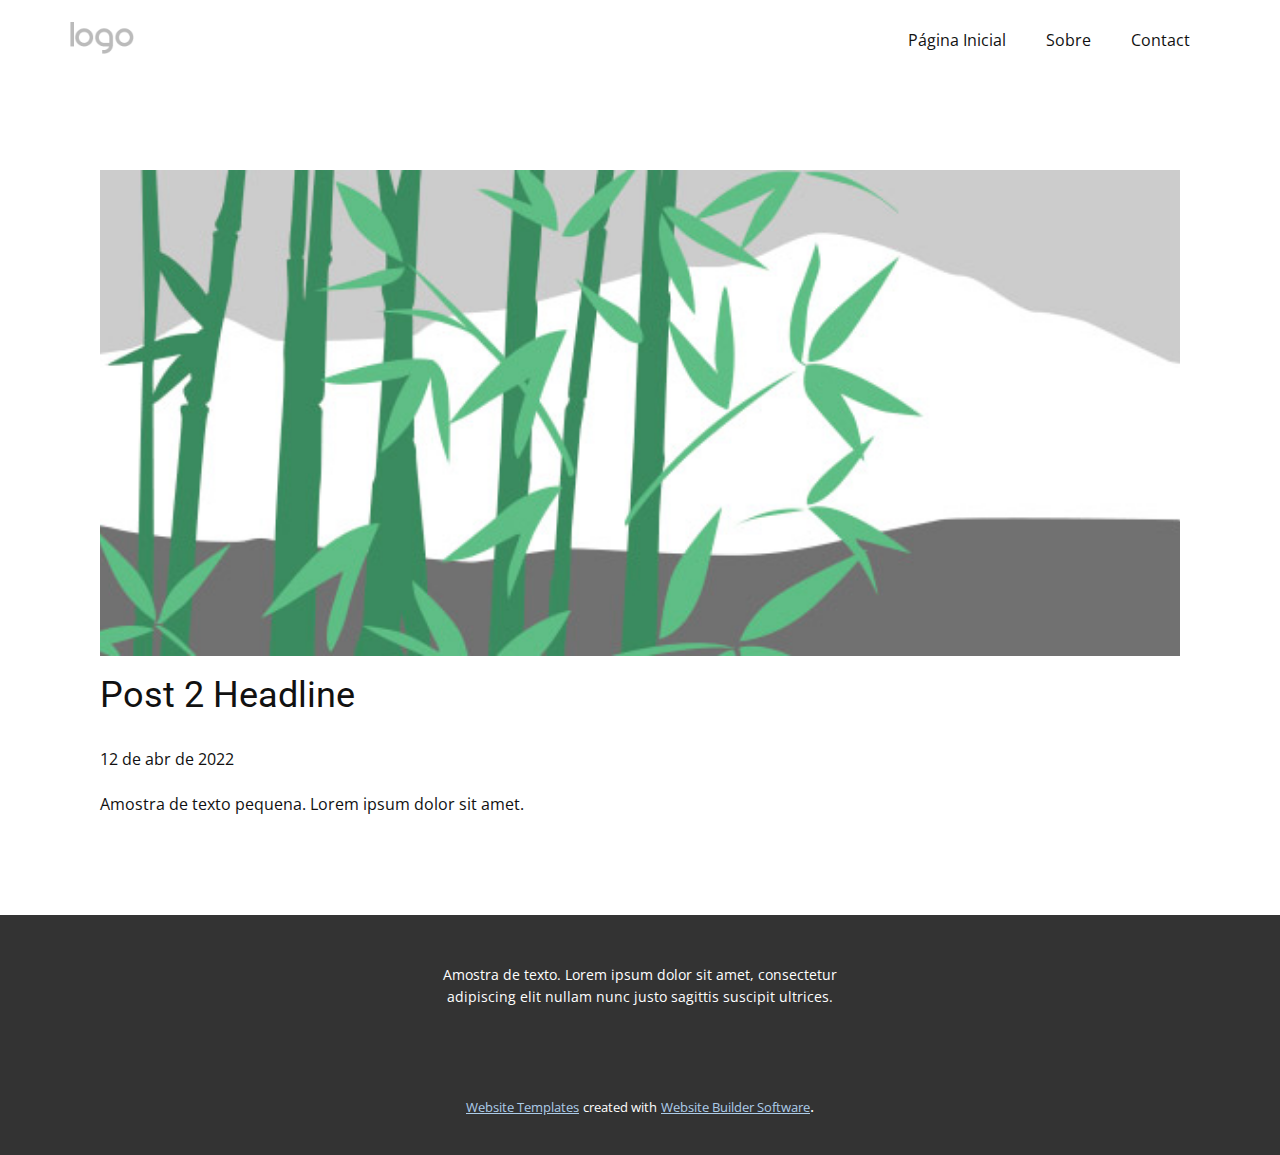
<file: blog/post-1.html>
<!doctype html>
<html style="font-size: 16px;"><head>
    <meta name="viewport" content="width=device-width, initial-scale=1.0">
    <meta charset="utf-8">
    <meta name="keywords" content="Post 1 Headline">
    <meta name="description" content="">
    <meta name="page_type" content="np-template-header-footer-from-plugin">
    <title>Post 2 Headline</title>
    <link rel="stylesheet" href="../nicepage.css" media="screen">
<link rel="stylesheet" href="../Post-Template.css" media="screen">
    <script class="u-script" type="text/javascript" src="../jquery.js" defer=""></script>
    <script class="u-script" type="text/javascript" src="../nicepage.js" defer=""></script>
    <meta name="generator" content="Nicepage 4.8.2, nicepage.com">
    <link id="u-theme-google-font" rel="stylesheet" href="https://fonts.googleapis.com/css?family=Roboto:100,100i,300,300i,400,400i,500,500i,700,700i,900,900i|Open+Sans:300,300i,400,400i,500,500i,600,600i,700,700i,800,800i">
    
    
    <script type="application/ld+json">{
		"@context": "http://schema.org",
		"@type": "Organization",
		"name": "",
		"logo": "images/default-logo.png"
}</script>
    <meta name="theme-color" content="#478ac9">
  </head>
  <body class="u-body u-xl-mode"><header class="u-clearfix u-header u-header" id="sec-ee1f"><div class="u-clearfix u-sheet u-valign-middle u-sheet-1">
        <a href="https://nicepage.com" class="u-image u-logo u-image-1">
          <img src="../images/default-logo.png" class="u-logo-image u-logo-image-1">
        </a>
        <nav class="u-menu u-menu-dropdown u-offcanvas u-menu-1">
          <div class="menu-collapse" style="font-size: 1rem; letter-spacing: 0px;">
            <a class="u-button-style u-custom-left-right-menu-spacing u-custom-padding-bottom u-custom-top-bottom-menu-spacing u-nav-link u-text-active-palette-1-base u-text-hover-palette-2-base" href="#">
              <svg class="u-svg-link" viewBox="0 0 24 24"><use xmlns:xlink="http://www.w3.org/1999/xlink" xlink:href="#menu-hamburger"></use></svg>
              <svg class="u-svg-content" version="1.1" id="menu-hamburger" viewBox="0 0 16 16" x="0px" y="0px" xmlns:xlink="http://www.w3.org/1999/xlink" xmlns="http://www.w3.org/2000/svg"><g><rect y="1" width="16" height="2"></rect><rect y="7" width="16" height="2"></rect><rect y="13" width="16" height="2"></rect>
</g></svg>
            </a>
          </div>
          <div class="u-nav-container">
            <ul class="u-nav u-unstyled u-nav-1"><li class="u-nav-item"><a class="u-button-style u-nav-link u-text-active-palette-1-base u-text-hover-palette-2-base" href="../Página-Inicial.html" style="padding: 10px 20px;">Página Inicial</a>
</li><li class="u-nav-item"><a class="u-button-style u-nav-link u-text-active-palette-1-base u-text-hover-palette-2-base" href="../Sobre.html" style="padding: 10px 20px;">Sobre</a>
</li><li class="u-nav-item"><a class="u-button-style u-nav-link u-text-active-palette-1-base u-text-hover-palette-2-base" href="../Contact.html" style="padding: 10px 20px;">Contact</a>
</li></ul>
          </div>
          <div class="u-nav-container-collapse">
            <div class="u-black u-container-style u-inner-container-layout u-opacity u-opacity-95 u-sidenav">
              <div class="u-inner-container-layout u-sidenav-overflow">
                <div class="u-menu-close"></div>
                <ul class="u-align-center u-nav u-popupmenu-items u-unstyled u-nav-2"><li class="u-nav-item"><a class="u-button-style u-nav-link" href="../Página-Inicial.html">Página Inicial</a>
</li><li class="u-nav-item"><a class="u-button-style u-nav-link" href="../Sobre.html">Sobre</a>
</li><li class="u-nav-item"><a class="u-button-style u-nav-link" href="../Contact.html">Contact</a>
</li></ul>
              </div>
            </div>
            <div class="u-black u-menu-overlay u-opacity u-opacity-70"></div>
          </div>
        </nav>
      </div></header>
    <section class="u-align-center u-clearfix u-section-1" id="sec-68ba">
      <div class="u-clearfix u-sheet u-valign-middle-md u-valign-middle-sm u-valign-middle-xs u-sheet-1"><!--post_details--><!--post_details_options_json--><!--{"source":""}--><!--/post_details_options_json--><!--blog_post-->
        <div class="u-container-style u-expanded-width u-post-details u-post-details-1">
          <div class="u-container-layout u-valign-middle u-container-layout-1"><!--blog_post_image-->
            <img alt="" class="u-blog-control u-expanded-width u-image u-image-default u-image-1" src="[data-uri]"><!--/blog_post_image--><!--blog_post_header-->
            <h2 class="u-blog-control u-text u-text-1">Post 2 Headline</h2><!--/blog_post_header--><!--blog_post_metadata-->
            <div class="u-blog-control u-metadata u-metadata-1"><!--blog_post_metadata_date-->
              <span class="u-meta-date u-meta-icon">12 de abr de 2022</span><!--/blog_post_metadata_date--><!--blog_post_metadata_category-->
              <!--/blog_post_metadata_category--><!--blog_post_metadata_comments-->
              <!--/blog_post_metadata_comments-->
            </div><!--/blog_post_metadata--><!--blog_post_content-->
            <div class="u-align-justify u-blog-control u-post-content u-text u-text-2 fr-view">
  Amostra de texto pequena. Lorem ipsum dolor sit amet.
  </div><!--/blog_post_content-->
          </div>
        </div><!--/blog_post--><!--/post_details-->
      </div>
    </section>
    
    
    <footer class="u-align-center u-clearfix u-footer u-grey-80 u-footer" id="sec-7682"><div class="u-clearfix u-sheet u-sheet-1">
        <p class="u-small-text u-text u-text-variant u-text-1">Amostra de texto. Lorem ipsum dolor sit amet, consectetur adipiscing elit nullam nunc justo sagittis suscipit ultrices.</p>
      </div></footer>
    <section class="u-backlink u-clearfix u-grey-80">
      <a class="u-link" href="https://nicepage.com/website-templates" target="_blank">
        <span>Website Templates</span>
      </a>
      <p class="u-text">
        <span>created with</span>
      </p>
      <a class="u-link" href="" target="_blank">
        <span>Website Builder Software</span>
      </a>. 
    </section>
  
</body></html>
</file>
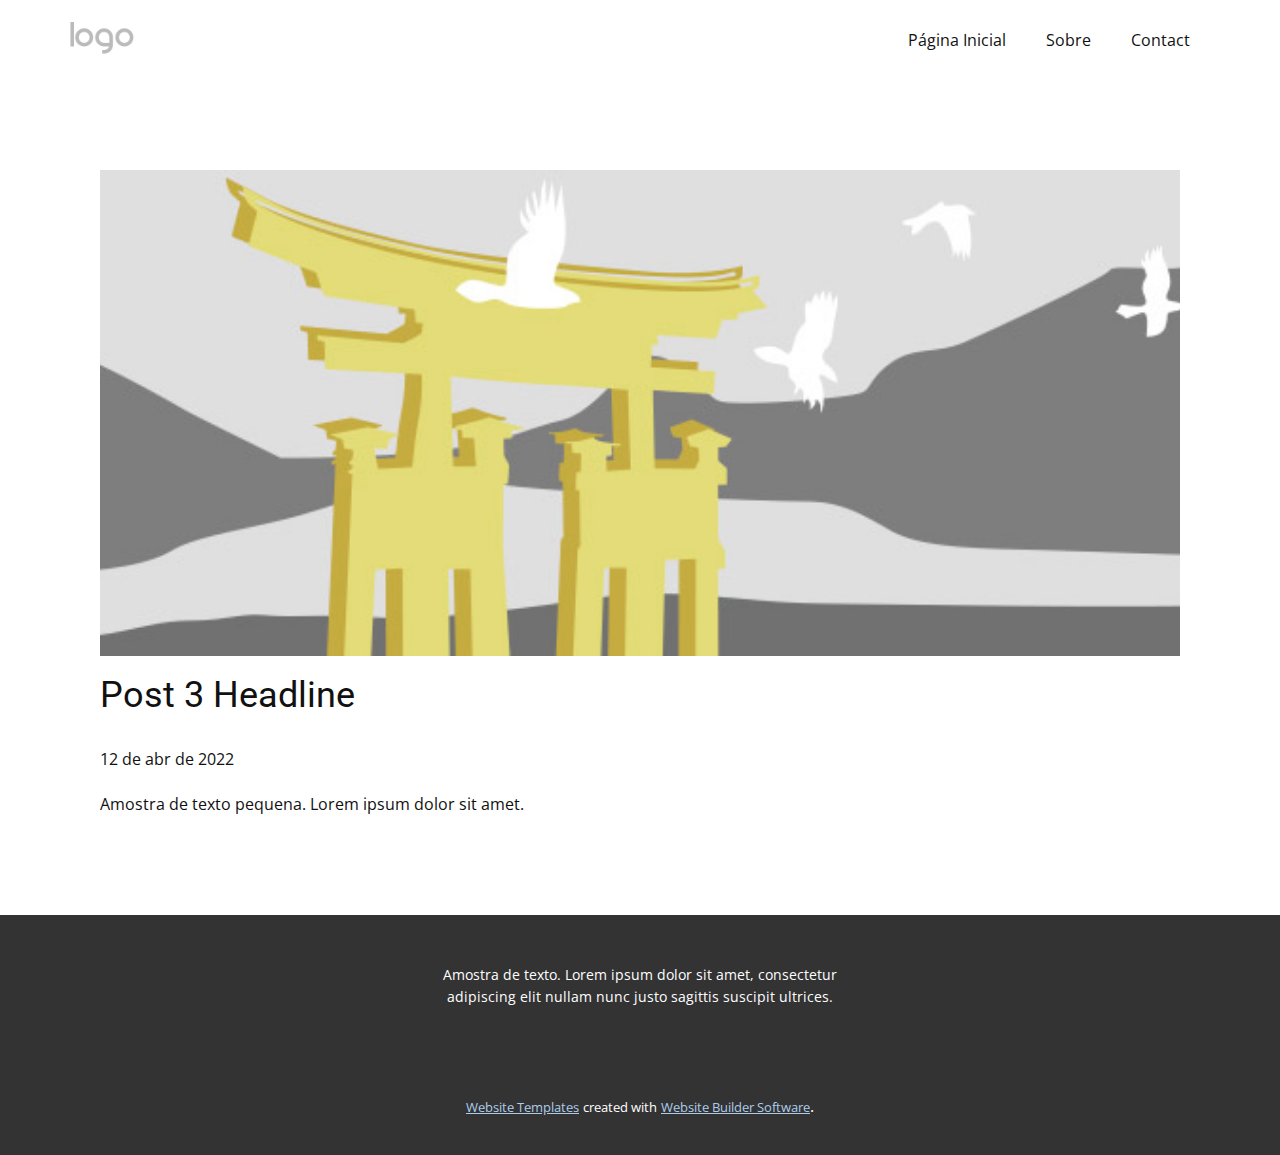
<file: blog/post-2.html>
<!doctype html>
<html style="font-size: 16px;"><head>
    <meta name="viewport" content="width=device-width, initial-scale=1.0">
    <meta charset="utf-8">
    <meta name="keywords" content="Post 1 Headline">
    <meta name="description" content="">
    <meta name="page_type" content="np-template-header-footer-from-plugin">
    <title>Post 3 Headline</title>
    <link rel="stylesheet" href="../nicepage.css" media="screen">
<link rel="stylesheet" href="../Post-Template.css" media="screen">
    <script class="u-script" type="text/javascript" src="../jquery.js" defer=""></script>
    <script class="u-script" type="text/javascript" src="../nicepage.js" defer=""></script>
    <meta name="generator" content="Nicepage 4.8.2, nicepage.com">
    <link id="u-theme-google-font" rel="stylesheet" href="https://fonts.googleapis.com/css?family=Roboto:100,100i,300,300i,400,400i,500,500i,700,700i,900,900i|Open+Sans:300,300i,400,400i,500,500i,600,600i,700,700i,800,800i">
    
    
    <script type="application/ld+json">{
		"@context": "http://schema.org",
		"@type": "Organization",
		"name": "",
		"logo": "images/default-logo.png"
}</script>
    <meta name="theme-color" content="#478ac9">
  </head>
  <body class="u-body u-xl-mode"><header class="u-clearfix u-header u-header" id="sec-ee1f"><div class="u-clearfix u-sheet u-valign-middle u-sheet-1">
        <a href="https://nicepage.com" class="u-image u-logo u-image-1">
          <img src="../images/default-logo.png" class="u-logo-image u-logo-image-1">
        </a>
        <nav class="u-menu u-menu-dropdown u-offcanvas u-menu-1">
          <div class="menu-collapse" style="font-size: 1rem; letter-spacing: 0px;">
            <a class="u-button-style u-custom-left-right-menu-spacing u-custom-padding-bottom u-custom-top-bottom-menu-spacing u-nav-link u-text-active-palette-1-base u-text-hover-palette-2-base" href="#">
              <svg class="u-svg-link" viewBox="0 0 24 24"><use xmlns:xlink="http://www.w3.org/1999/xlink" xlink:href="#menu-hamburger"></use></svg>
              <svg class="u-svg-content" version="1.1" id="menu-hamburger" viewBox="0 0 16 16" x="0px" y="0px" xmlns:xlink="http://www.w3.org/1999/xlink" xmlns="http://www.w3.org/2000/svg"><g><rect y="1" width="16" height="2"></rect><rect y="7" width="16" height="2"></rect><rect y="13" width="16" height="2"></rect>
</g></svg>
            </a>
          </div>
          <div class="u-nav-container">
            <ul class="u-nav u-unstyled u-nav-1"><li class="u-nav-item"><a class="u-button-style u-nav-link u-text-active-palette-1-base u-text-hover-palette-2-base" href="../Página-Inicial.html" style="padding: 10px 20px;">Página Inicial</a>
</li><li class="u-nav-item"><a class="u-button-style u-nav-link u-text-active-palette-1-base u-text-hover-palette-2-base" href="../Sobre.html" style="padding: 10px 20px;">Sobre</a>
</li><li class="u-nav-item"><a class="u-button-style u-nav-link u-text-active-palette-1-base u-text-hover-palette-2-base" href="../Contact.html" style="padding: 10px 20px;">Contact</a>
</li></ul>
          </div>
          <div class="u-nav-container-collapse">
            <div class="u-black u-container-style u-inner-container-layout u-opacity u-opacity-95 u-sidenav">
              <div class="u-inner-container-layout u-sidenav-overflow">
                <div class="u-menu-close"></div>
                <ul class="u-align-center u-nav u-popupmenu-items u-unstyled u-nav-2"><li class="u-nav-item"><a class="u-button-style u-nav-link" href="../Página-Inicial.html">Página Inicial</a>
</li><li class="u-nav-item"><a class="u-button-style u-nav-link" href="../Sobre.html">Sobre</a>
</li><li class="u-nav-item"><a class="u-button-style u-nav-link" href="../Contact.html">Contact</a>
</li></ul>
              </div>
            </div>
            <div class="u-black u-menu-overlay u-opacity u-opacity-70"></div>
          </div>
        </nav>
      </div></header>
    <section class="u-align-center u-clearfix u-section-1" id="sec-68ba">
      <div class="u-clearfix u-sheet u-valign-middle-md u-valign-middle-sm u-valign-middle-xs u-sheet-1"><!--post_details--><!--post_details_options_json--><!--{"source":""}--><!--/post_details_options_json--><!--blog_post-->
        <div class="u-container-style u-expanded-width u-post-details u-post-details-1">
          <div class="u-container-layout u-valign-middle u-container-layout-1"><!--blog_post_image-->
            <img alt="" class="u-blog-control u-expanded-width u-image u-image-default u-image-1" src="[data-uri]"><!--/blog_post_image--><!--blog_post_header-->
            <h2 class="u-blog-control u-text u-text-1">Post 3 Headline</h2><!--/blog_post_header--><!--blog_post_metadata-->
            <div class="u-blog-control u-metadata u-metadata-1"><!--blog_post_metadata_date-->
              <span class="u-meta-date u-meta-icon">12 de abr de 2022</span><!--/blog_post_metadata_date--><!--blog_post_metadata_category-->
              <!--/blog_post_metadata_category--><!--blog_post_metadata_comments-->
              <!--/blog_post_metadata_comments-->
            </div><!--/blog_post_metadata--><!--blog_post_content-->
            <div class="u-align-justify u-blog-control u-post-content u-text u-text-2 fr-view">
  Amostra de texto pequena. Lorem ipsum dolor sit amet.
  </div><!--/blog_post_content-->
          </div>
        </div><!--/blog_post--><!--/post_details-->
      </div>
    </section>
    
    
    <footer class="u-align-center u-clearfix u-footer u-grey-80 u-footer" id="sec-7682"><div class="u-clearfix u-sheet u-sheet-1">
        <p class="u-small-text u-text u-text-variant u-text-1">Amostra de texto. Lorem ipsum dolor sit amet, consectetur adipiscing elit nullam nunc justo sagittis suscipit ultrices.</p>
      </div></footer>
    <section class="u-backlink u-clearfix u-grey-80">
      <a class="u-link" href="https://nicepage.com/website-templates" target="_blank">
        <span>Website Templates</span>
      </a>
      <p class="u-text">
        <span>created with</span>
      </p>
      <a class="u-link" href="" target="_blank">
        <span>Website Builder Software</span>
      </a>. 
    </section>
  
</body></html>
</file>
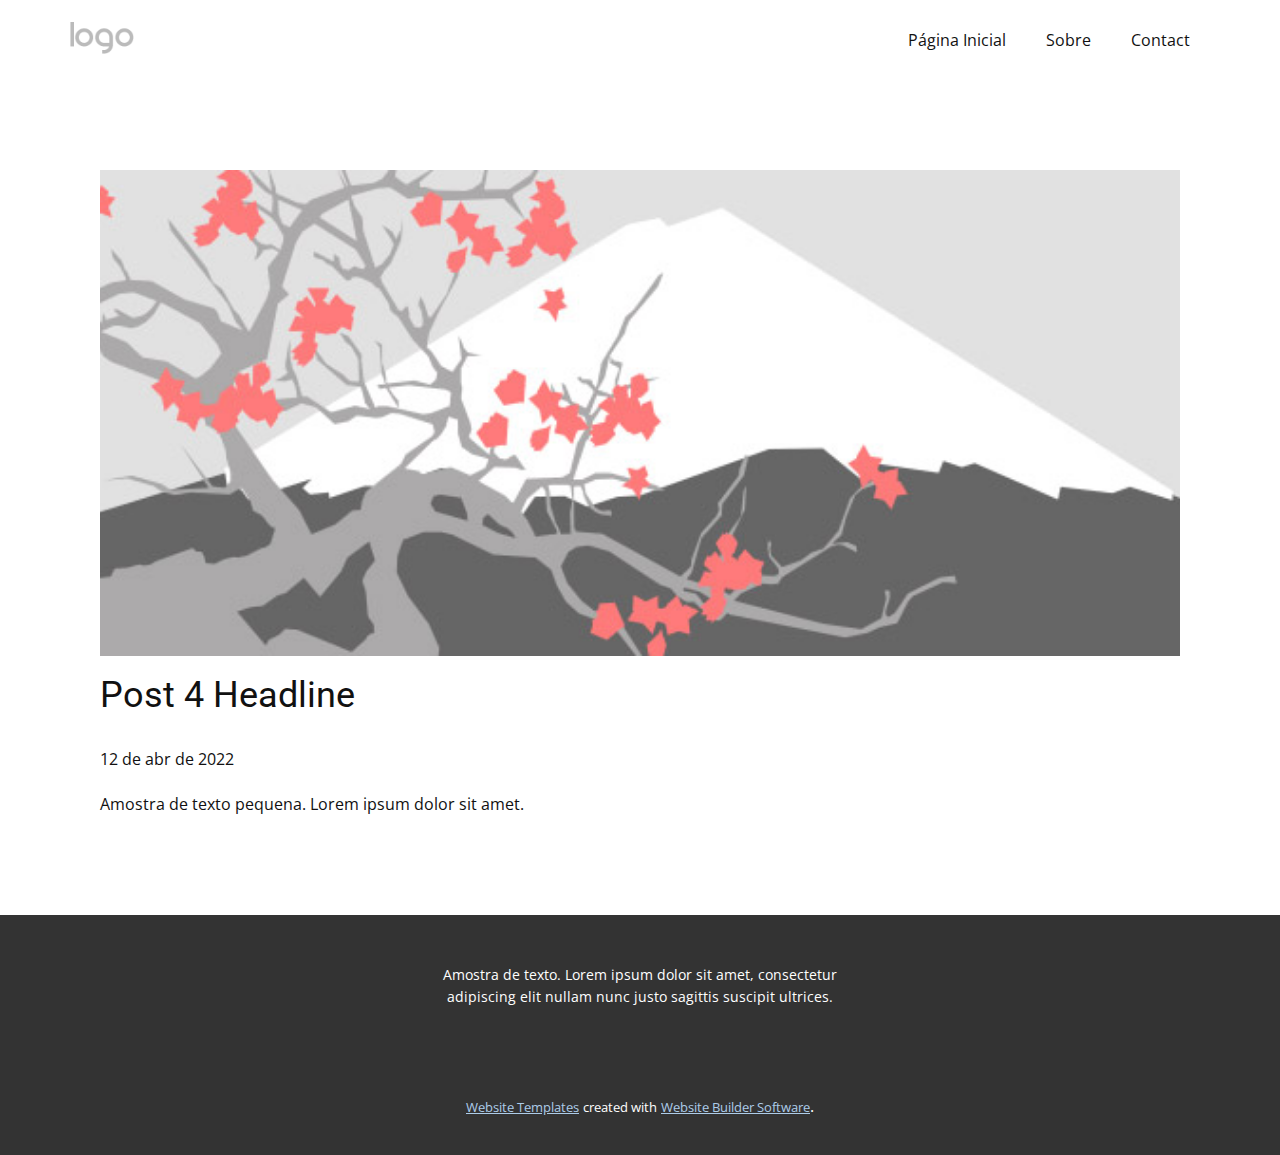
<file: blog/post-3.html>
<!doctype html>
<html style="font-size: 16px;"><head>
    <meta name="viewport" content="width=device-width, initial-scale=1.0">
    <meta charset="utf-8">
    <meta name="keywords" content="Post 1 Headline">
    <meta name="description" content="">
    <meta name="page_type" content="np-template-header-footer-from-plugin">
    <title>Post 4 Headline</title>
    <link rel="stylesheet" href="../nicepage.css" media="screen">
<link rel="stylesheet" href="../Post-Template.css" media="screen">
    <script class="u-script" type="text/javascript" src="../jquery.js" defer=""></script>
    <script class="u-script" type="text/javascript" src="../nicepage.js" defer=""></script>
    <meta name="generator" content="Nicepage 4.8.2, nicepage.com">
    <link id="u-theme-google-font" rel="stylesheet" href="https://fonts.googleapis.com/css?family=Roboto:100,100i,300,300i,400,400i,500,500i,700,700i,900,900i|Open+Sans:300,300i,400,400i,500,500i,600,600i,700,700i,800,800i">
    
    
    <script type="application/ld+json">{
		"@context": "http://schema.org",
		"@type": "Organization",
		"name": "",
		"logo": "images/default-logo.png"
}</script>
    <meta name="theme-color" content="#478ac9">
  </head>
  <body class="u-body u-xl-mode"><header class="u-clearfix u-header u-header" id="sec-ee1f"><div class="u-clearfix u-sheet u-valign-middle u-sheet-1">
        <a href="https://nicepage.com" class="u-image u-logo u-image-1">
          <img src="../images/default-logo.png" class="u-logo-image u-logo-image-1">
        </a>
        <nav class="u-menu u-menu-dropdown u-offcanvas u-menu-1">
          <div class="menu-collapse" style="font-size: 1rem; letter-spacing: 0px;">
            <a class="u-button-style u-custom-left-right-menu-spacing u-custom-padding-bottom u-custom-top-bottom-menu-spacing u-nav-link u-text-active-palette-1-base u-text-hover-palette-2-base" href="#">
              <svg class="u-svg-link" viewBox="0 0 24 24"><use xmlns:xlink="http://www.w3.org/1999/xlink" xlink:href="#menu-hamburger"></use></svg>
              <svg class="u-svg-content" version="1.1" id="menu-hamburger" viewBox="0 0 16 16" x="0px" y="0px" xmlns:xlink="http://www.w3.org/1999/xlink" xmlns="http://www.w3.org/2000/svg"><g><rect y="1" width="16" height="2"></rect><rect y="7" width="16" height="2"></rect><rect y="13" width="16" height="2"></rect>
</g></svg>
            </a>
          </div>
          <div class="u-nav-container">
            <ul class="u-nav u-unstyled u-nav-1"><li class="u-nav-item"><a class="u-button-style u-nav-link u-text-active-palette-1-base u-text-hover-palette-2-base" href="../Página-Inicial.html" style="padding: 10px 20px;">Página Inicial</a>
</li><li class="u-nav-item"><a class="u-button-style u-nav-link u-text-active-palette-1-base u-text-hover-palette-2-base" href="../Sobre.html" style="padding: 10px 20px;">Sobre</a>
</li><li class="u-nav-item"><a class="u-button-style u-nav-link u-text-active-palette-1-base u-text-hover-palette-2-base" href="../Contact.html" style="padding: 10px 20px;">Contact</a>
</li></ul>
          </div>
          <div class="u-nav-container-collapse">
            <div class="u-black u-container-style u-inner-container-layout u-opacity u-opacity-95 u-sidenav">
              <div class="u-inner-container-layout u-sidenav-overflow">
                <div class="u-menu-close"></div>
                <ul class="u-align-center u-nav u-popupmenu-items u-unstyled u-nav-2"><li class="u-nav-item"><a class="u-button-style u-nav-link" href="../Página-Inicial.html">Página Inicial</a>
</li><li class="u-nav-item"><a class="u-button-style u-nav-link" href="../Sobre.html">Sobre</a>
</li><li class="u-nav-item"><a class="u-button-style u-nav-link" href="../Contact.html">Contact</a>
</li></ul>
              </div>
            </div>
            <div class="u-black u-menu-overlay u-opacity u-opacity-70"></div>
          </div>
        </nav>
      </div></header>
    <section class="u-align-center u-clearfix u-section-1" id="sec-68ba">
      <div class="u-clearfix u-sheet u-valign-middle-md u-valign-middle-sm u-valign-middle-xs u-sheet-1"><!--post_details--><!--post_details_options_json--><!--{"source":""}--><!--/post_details_options_json--><!--blog_post-->
        <div class="u-container-style u-expanded-width u-post-details u-post-details-1">
          <div class="u-container-layout u-valign-middle u-container-layout-1"><!--blog_post_image-->
            <img alt="" class="u-blog-control u-expanded-width u-image u-image-default u-image-1" src="[data-uri]"><!--/blog_post_image--><!--blog_post_header-->
            <h2 class="u-blog-control u-text u-text-1">Post 4 Headline</h2><!--/blog_post_header--><!--blog_post_metadata-->
            <div class="u-blog-control u-metadata u-metadata-1"><!--blog_post_metadata_date-->
              <span class="u-meta-date u-meta-icon">12 de abr de 2022</span><!--/blog_post_metadata_date--><!--blog_post_metadata_category-->
              <!--/blog_post_metadata_category--><!--blog_post_metadata_comments-->
              <!--/blog_post_metadata_comments-->
            </div><!--/blog_post_metadata--><!--blog_post_content-->
            <div class="u-align-justify u-blog-control u-post-content u-text u-text-2 fr-view">
  Amostra de texto pequena. Lorem ipsum dolor sit amet.
  </div><!--/blog_post_content-->
          </div>
        </div><!--/blog_post--><!--/post_details-->
      </div>
    </section>
    
    
    <footer class="u-align-center u-clearfix u-footer u-grey-80 u-footer" id="sec-7682"><div class="u-clearfix u-sheet u-sheet-1">
        <p class="u-small-text u-text u-text-variant u-text-1">Amostra de texto. Lorem ipsum dolor sit amet, consectetur adipiscing elit nullam nunc justo sagittis suscipit ultrices.</p>
      </div></footer>
    <section class="u-backlink u-clearfix u-grey-80">
      <a class="u-link" href="https://nicepage.com/website-templates" target="_blank">
        <span>Website Templates</span>
      </a>
      <p class="u-text">
        <span>created with</span>
      </p>
      <a class="u-link" href="" target="_blank">
        <span>Website Builder Software</span>
      </a>. 
    </section>
  
</body></html>
</file>
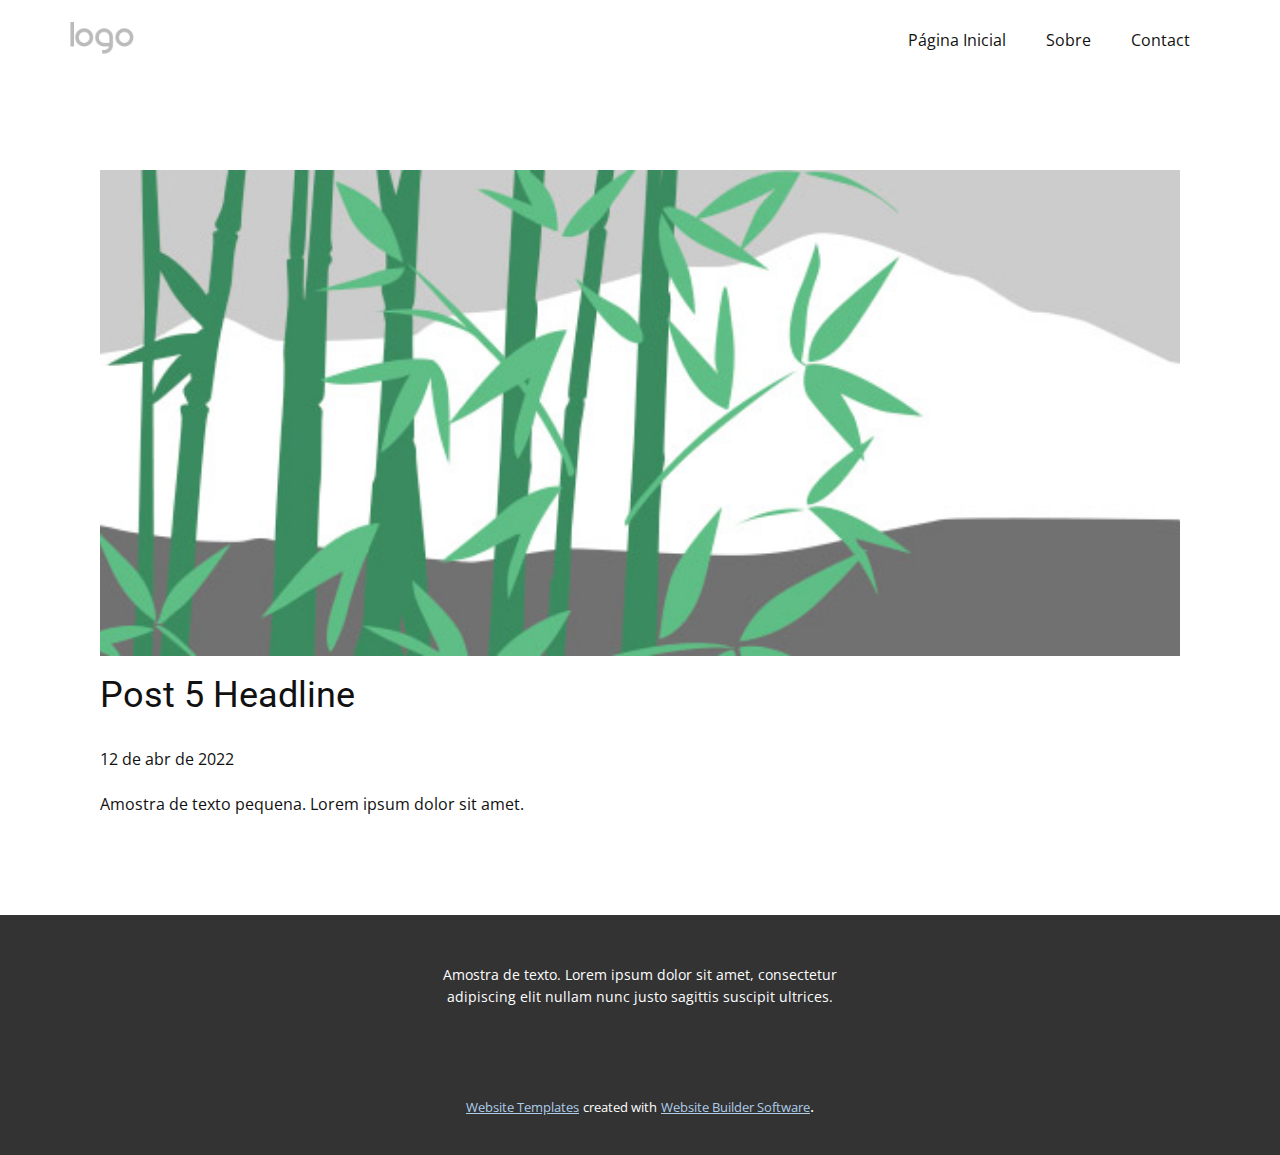
<file: blog/post-4.html>
<!doctype html>
<html style="font-size: 16px;"><head>
    <meta name="viewport" content="width=device-width, initial-scale=1.0">
    <meta charset="utf-8">
    <meta name="keywords" content="Post 1 Headline">
    <meta name="description" content="">
    <meta name="page_type" content="np-template-header-footer-from-plugin">
    <title>Post 5 Headline</title>
    <link rel="stylesheet" href="../nicepage.css" media="screen">
<link rel="stylesheet" href="../Post-Template.css" media="screen">
    <script class="u-script" type="text/javascript" src="../jquery.js" defer=""></script>
    <script class="u-script" type="text/javascript" src="../nicepage.js" defer=""></script>
    <meta name="generator" content="Nicepage 4.8.2, nicepage.com">
    <link id="u-theme-google-font" rel="stylesheet" href="https://fonts.googleapis.com/css?family=Roboto:100,100i,300,300i,400,400i,500,500i,700,700i,900,900i|Open+Sans:300,300i,400,400i,500,500i,600,600i,700,700i,800,800i">
    
    
    <script type="application/ld+json">{
		"@context": "http://schema.org",
		"@type": "Organization",
		"name": "",
		"logo": "images/default-logo.png"
}</script>
    <meta name="theme-color" content="#478ac9">
  </head>
  <body class="u-body u-xl-mode"><header class="u-clearfix u-header u-header" id="sec-ee1f"><div class="u-clearfix u-sheet u-valign-middle u-sheet-1">
        <a href="https://nicepage.com" class="u-image u-logo u-image-1">
          <img src="../images/default-logo.png" class="u-logo-image u-logo-image-1">
        </a>
        <nav class="u-menu u-menu-dropdown u-offcanvas u-menu-1">
          <div class="menu-collapse" style="font-size: 1rem; letter-spacing: 0px;">
            <a class="u-button-style u-custom-left-right-menu-spacing u-custom-padding-bottom u-custom-top-bottom-menu-spacing u-nav-link u-text-active-palette-1-base u-text-hover-palette-2-base" href="#">
              <svg class="u-svg-link" viewBox="0 0 24 24"><use xmlns:xlink="http://www.w3.org/1999/xlink" xlink:href="#menu-hamburger"></use></svg>
              <svg class="u-svg-content" version="1.1" id="menu-hamburger" viewBox="0 0 16 16" x="0px" y="0px" xmlns:xlink="http://www.w3.org/1999/xlink" xmlns="http://www.w3.org/2000/svg"><g><rect y="1" width="16" height="2"></rect><rect y="7" width="16" height="2"></rect><rect y="13" width="16" height="2"></rect>
</g></svg>
            </a>
          </div>
          <div class="u-nav-container">
            <ul class="u-nav u-unstyled u-nav-1"><li class="u-nav-item"><a class="u-button-style u-nav-link u-text-active-palette-1-base u-text-hover-palette-2-base" href="../Página-Inicial.html" style="padding: 10px 20px;">Página Inicial</a>
</li><li class="u-nav-item"><a class="u-button-style u-nav-link u-text-active-palette-1-base u-text-hover-palette-2-base" href="../Sobre.html" style="padding: 10px 20px;">Sobre</a>
</li><li class="u-nav-item"><a class="u-button-style u-nav-link u-text-active-palette-1-base u-text-hover-palette-2-base" href="../Contact.html" style="padding: 10px 20px;">Contact</a>
</li></ul>
          </div>
          <div class="u-nav-container-collapse">
            <div class="u-black u-container-style u-inner-container-layout u-opacity u-opacity-95 u-sidenav">
              <div class="u-inner-container-layout u-sidenav-overflow">
                <div class="u-menu-close"></div>
                <ul class="u-align-center u-nav u-popupmenu-items u-unstyled u-nav-2"><li class="u-nav-item"><a class="u-button-style u-nav-link" href="../Página-Inicial.html">Página Inicial</a>
</li><li class="u-nav-item"><a class="u-button-style u-nav-link" href="../Sobre.html">Sobre</a>
</li><li class="u-nav-item"><a class="u-button-style u-nav-link" href="../Contact.html">Contact</a>
</li></ul>
              </div>
            </div>
            <div class="u-black u-menu-overlay u-opacity u-opacity-70"></div>
          </div>
        </nav>
      </div></header>
    <section class="u-align-center u-clearfix u-section-1" id="sec-68ba">
      <div class="u-clearfix u-sheet u-valign-middle-md u-valign-middle-sm u-valign-middle-xs u-sheet-1"><!--post_details--><!--post_details_options_json--><!--{"source":""}--><!--/post_details_options_json--><!--blog_post-->
        <div class="u-container-style u-expanded-width u-post-details u-post-details-1">
          <div class="u-container-layout u-valign-middle u-container-layout-1"><!--blog_post_image-->
            <img alt="" class="u-blog-control u-expanded-width u-image u-image-default u-image-1" src="[data-uri]"><!--/blog_post_image--><!--blog_post_header-->
            <h2 class="u-blog-control u-text u-text-1">Post 5 Headline</h2><!--/blog_post_header--><!--blog_post_metadata-->
            <div class="u-blog-control u-metadata u-metadata-1"><!--blog_post_metadata_date-->
              <span class="u-meta-date u-meta-icon">12 de abr de 2022</span><!--/blog_post_metadata_date--><!--blog_post_metadata_category-->
              <!--/blog_post_metadata_category--><!--blog_post_metadata_comments-->
              <!--/blog_post_metadata_comments-->
            </div><!--/blog_post_metadata--><!--blog_post_content-->
            <div class="u-align-justify u-blog-control u-post-content u-text u-text-2 fr-view">
  Amostra de texto pequena. Lorem ipsum dolor sit amet.
  </div><!--/blog_post_content-->
          </div>
        </div><!--/blog_post--><!--/post_details-->
      </div>
    </section>
    
    
    <footer class="u-align-center u-clearfix u-footer u-grey-80 u-footer" id="sec-7682"><div class="u-clearfix u-sheet u-sheet-1">
        <p class="u-small-text u-text u-text-variant u-text-1">Amostra de texto. Lorem ipsum dolor sit amet, consectetur adipiscing elit nullam nunc justo sagittis suscipit ultrices.</p>
      </div></footer>
    <section class="u-backlink u-clearfix u-grey-80">
      <a class="u-link" href="https://nicepage.com/website-templates" target="_blank">
        <span>Website Templates</span>
      </a>
      <p class="u-text">
        <span>created with</span>
      </p>
      <a class="u-link" href="" target="_blank">
        <span>Website Builder Software</span>
      </a>. 
    </section>
  
</body></html>
</file>
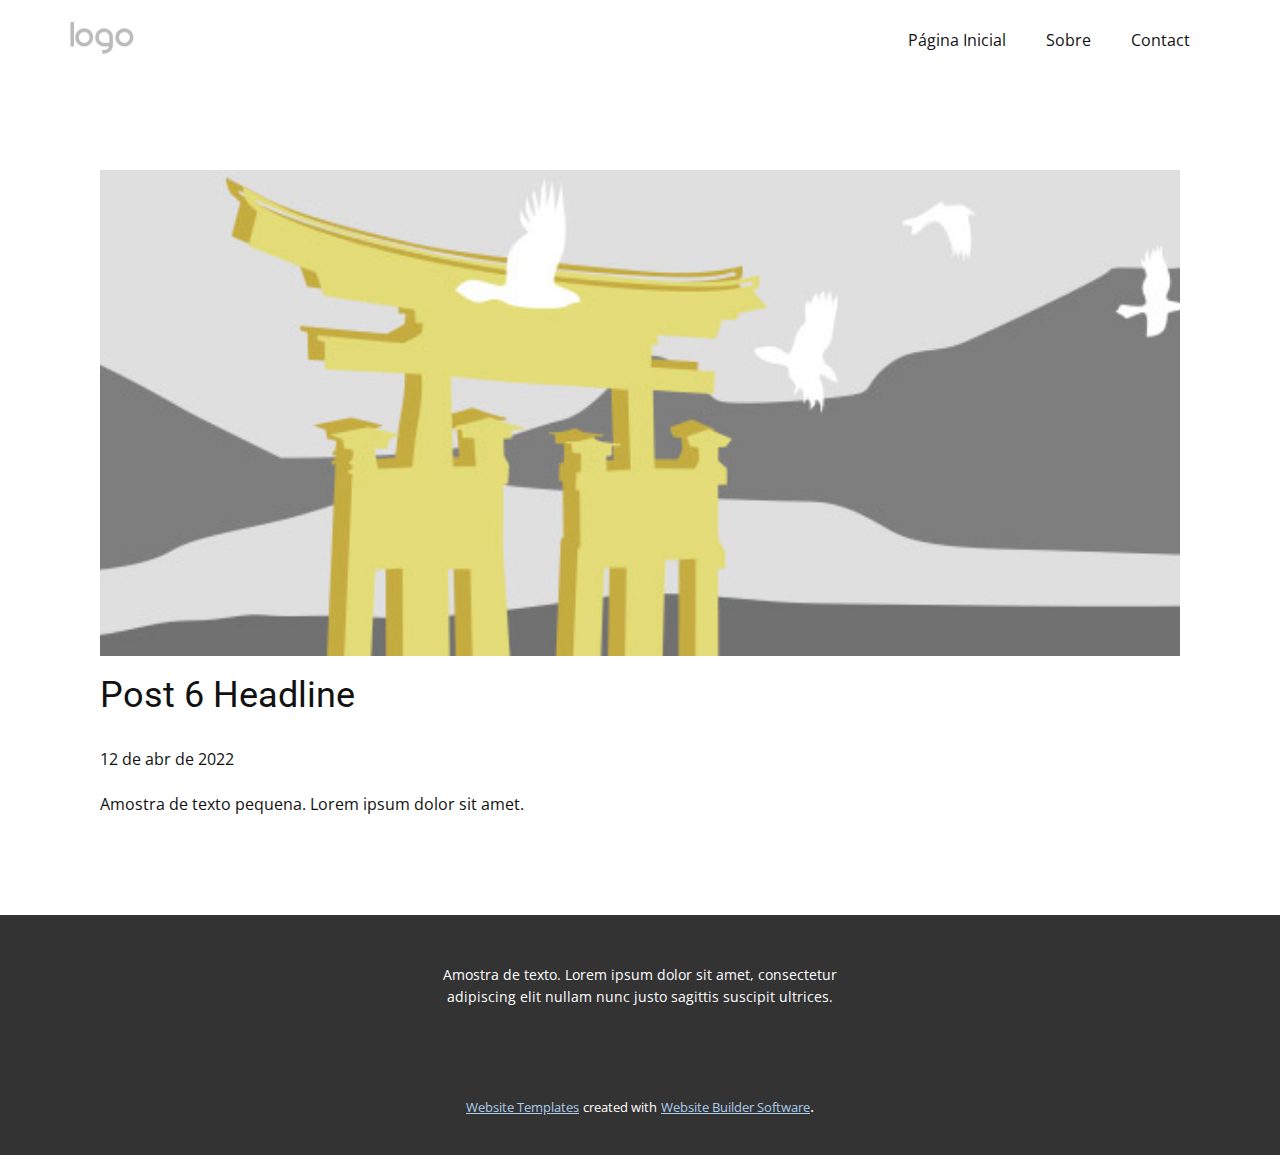
<file: blog/post-5.html>
<!doctype html>
<html style="font-size: 16px;"><head>
    <meta name="viewport" content="width=device-width, initial-scale=1.0">
    <meta charset="utf-8">
    <meta name="keywords" content="Post 1 Headline">
    <meta name="description" content="">
    <meta name="page_type" content="np-template-header-footer-from-plugin">
    <title>Post 6 Headline</title>
    <link rel="stylesheet" href="../nicepage.css" media="screen">
<link rel="stylesheet" href="../Post-Template.css" media="screen">
    <script class="u-script" type="text/javascript" src="../jquery.js" defer=""></script>
    <script class="u-script" type="text/javascript" src="../nicepage.js" defer=""></script>
    <meta name="generator" content="Nicepage 4.8.2, nicepage.com">
    <link id="u-theme-google-font" rel="stylesheet" href="https://fonts.googleapis.com/css?family=Roboto:100,100i,300,300i,400,400i,500,500i,700,700i,900,900i|Open+Sans:300,300i,400,400i,500,500i,600,600i,700,700i,800,800i">
    
    
    <script type="application/ld+json">{
		"@context": "http://schema.org",
		"@type": "Organization",
		"name": "",
		"logo": "images/default-logo.png"
}</script>
    <meta name="theme-color" content="#478ac9">
  </head>
  <body class="u-body u-xl-mode"><header class="u-clearfix u-header u-header" id="sec-ee1f"><div class="u-clearfix u-sheet u-valign-middle u-sheet-1">
        <a href="https://nicepage.com" class="u-image u-logo u-image-1">
          <img src="../images/default-logo.png" class="u-logo-image u-logo-image-1">
        </a>
        <nav class="u-menu u-menu-dropdown u-offcanvas u-menu-1">
          <div class="menu-collapse" style="font-size: 1rem; letter-spacing: 0px;">
            <a class="u-button-style u-custom-left-right-menu-spacing u-custom-padding-bottom u-custom-top-bottom-menu-spacing u-nav-link u-text-active-palette-1-base u-text-hover-palette-2-base" href="#">
              <svg class="u-svg-link" viewBox="0 0 24 24"><use xmlns:xlink="http://www.w3.org/1999/xlink" xlink:href="#menu-hamburger"></use></svg>
              <svg class="u-svg-content" version="1.1" id="menu-hamburger" viewBox="0 0 16 16" x="0px" y="0px" xmlns:xlink="http://www.w3.org/1999/xlink" xmlns="http://www.w3.org/2000/svg"><g><rect y="1" width="16" height="2"></rect><rect y="7" width="16" height="2"></rect><rect y="13" width="16" height="2"></rect>
</g></svg>
            </a>
          </div>
          <div class="u-nav-container">
            <ul class="u-nav u-unstyled u-nav-1"><li class="u-nav-item"><a class="u-button-style u-nav-link u-text-active-palette-1-base u-text-hover-palette-2-base" href="../Página-Inicial.html" style="padding: 10px 20px;">Página Inicial</a>
</li><li class="u-nav-item"><a class="u-button-style u-nav-link u-text-active-palette-1-base u-text-hover-palette-2-base" href="../Sobre.html" style="padding: 10px 20px;">Sobre</a>
</li><li class="u-nav-item"><a class="u-button-style u-nav-link u-text-active-palette-1-base u-text-hover-palette-2-base" href="../Contact.html" style="padding: 10px 20px;">Contact</a>
</li></ul>
          </div>
          <div class="u-nav-container-collapse">
            <div class="u-black u-container-style u-inner-container-layout u-opacity u-opacity-95 u-sidenav">
              <div class="u-inner-container-layout u-sidenav-overflow">
                <div class="u-menu-close"></div>
                <ul class="u-align-center u-nav u-popupmenu-items u-unstyled u-nav-2"><li class="u-nav-item"><a class="u-button-style u-nav-link" href="../Página-Inicial.html">Página Inicial</a>
</li><li class="u-nav-item"><a class="u-button-style u-nav-link" href="../Sobre.html">Sobre</a>
</li><li class="u-nav-item"><a class="u-button-style u-nav-link" href="../Contact.html">Contact</a>
</li></ul>
              </div>
            </div>
            <div class="u-black u-menu-overlay u-opacity u-opacity-70"></div>
          </div>
        </nav>
      </div></header>
    <section class="u-align-center u-clearfix u-section-1" id="sec-68ba">
      <div class="u-clearfix u-sheet u-valign-middle-md u-valign-middle-sm u-valign-middle-xs u-sheet-1"><!--post_details--><!--post_details_options_json--><!--{"source":""}--><!--/post_details_options_json--><!--blog_post-->
        <div class="u-container-style u-expanded-width u-post-details u-post-details-1">
          <div class="u-container-layout u-valign-middle u-container-layout-1"><!--blog_post_image-->
            <img alt="" class="u-blog-control u-expanded-width u-image u-image-default u-image-1" src="[data-uri]"><!--/blog_post_image--><!--blog_post_header-->
            <h2 class="u-blog-control u-text u-text-1">Post 6 Headline</h2><!--/blog_post_header--><!--blog_post_metadata-->
            <div class="u-blog-control u-metadata u-metadata-1"><!--blog_post_metadata_date-->
              <span class="u-meta-date u-meta-icon">12 de abr de 2022</span><!--/blog_post_metadata_date--><!--blog_post_metadata_category-->
              <!--/blog_post_metadata_category--><!--blog_post_metadata_comments-->
              <!--/blog_post_metadata_comments-->
            </div><!--/blog_post_metadata--><!--blog_post_content-->
            <div class="u-align-justify u-blog-control u-post-content u-text u-text-2 fr-view">
  Amostra de texto pequena. Lorem ipsum dolor sit amet.
  </div><!--/blog_post_content-->
          </div>
        </div><!--/blog_post--><!--/post_details-->
      </div>
    </section>
    
    
    <footer class="u-align-center u-clearfix u-footer u-grey-80 u-footer" id="sec-7682"><div class="u-clearfix u-sheet u-sheet-1">
        <p class="u-small-text u-text u-text-variant u-text-1">Amostra de texto. Lorem ipsum dolor sit amet, consectetur adipiscing elit nullam nunc justo sagittis suscipit ultrices.</p>
      </div></footer>
    <section class="u-backlink u-clearfix u-grey-80">
      <a class="u-link" href="https://nicepage.com/website-templates" target="_blank">
        <span>Website Templates</span>
      </a>
      <p class="u-text">
        <span>created with</span>
      </p>
      <a class="u-link" href="" target="_blank">
        <span>Website Builder Software</span>
      </a>. 
    </section>
  
</body></html>
</file>
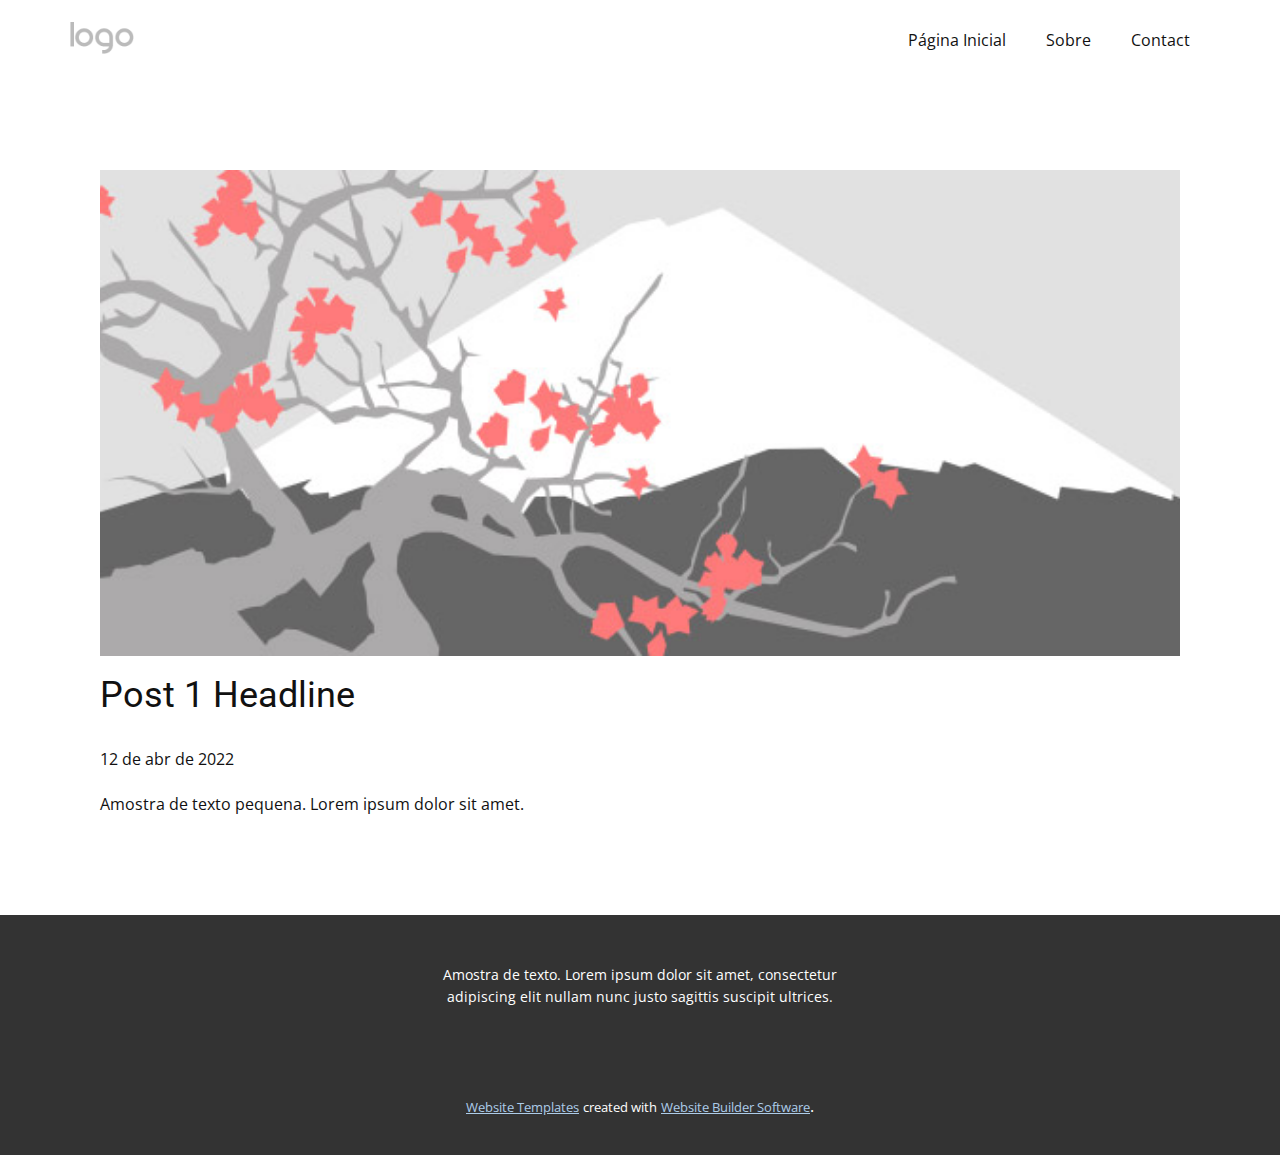
<file: blog/post.html>
<!doctype html>
<html style="font-size: 16px;"><head>
    <meta name="viewport" content="width=device-width, initial-scale=1.0">
    <meta charset="utf-8">
    <meta name="keywords" content="Post 1 Headline">
    <meta name="description" content="">
    <meta name="page_type" content="np-template-header-footer-from-plugin">
    <title>Post 1 Headline</title>
    <link rel="stylesheet" href="../nicepage.css" media="screen">
<link rel="stylesheet" href="../Post-Template.css" media="screen">
    <script class="u-script" type="text/javascript" src="../jquery.js" defer=""></script>
    <script class="u-script" type="text/javascript" src="../nicepage.js" defer=""></script>
    <meta name="generator" content="Nicepage 4.8.2, nicepage.com">
    <link id="u-theme-google-font" rel="stylesheet" href="https://fonts.googleapis.com/css?family=Roboto:100,100i,300,300i,400,400i,500,500i,700,700i,900,900i|Open+Sans:300,300i,400,400i,500,500i,600,600i,700,700i,800,800i">
    
    
    <script type="application/ld+json">{
		"@context": "http://schema.org",
		"@type": "Organization",
		"name": "",
		"logo": "images/default-logo.png"
}</script>
    <meta name="theme-color" content="#478ac9">
  </head>
  <body class="u-body u-xl-mode"><header class="u-clearfix u-header u-header" id="sec-ee1f"><div class="u-clearfix u-sheet u-valign-middle u-sheet-1">
        <a href="https://nicepage.com" class="u-image u-logo u-image-1">
          <img src="../images/default-logo.png" class="u-logo-image u-logo-image-1">
        </a>
        <nav class="u-menu u-menu-dropdown u-offcanvas u-menu-1">
          <div class="menu-collapse" style="font-size: 1rem; letter-spacing: 0px;">
            <a class="u-button-style u-custom-left-right-menu-spacing u-custom-padding-bottom u-custom-top-bottom-menu-spacing u-nav-link u-text-active-palette-1-base u-text-hover-palette-2-base" href="#">
              <svg class="u-svg-link" viewBox="0 0 24 24"><use xmlns:xlink="http://www.w3.org/1999/xlink" xlink:href="#menu-hamburger"></use></svg>
              <svg class="u-svg-content" version="1.1" id="menu-hamburger" viewBox="0 0 16 16" x="0px" y="0px" xmlns:xlink="http://www.w3.org/1999/xlink" xmlns="http://www.w3.org/2000/svg"><g><rect y="1" width="16" height="2"></rect><rect y="7" width="16" height="2"></rect><rect y="13" width="16" height="2"></rect>
</g></svg>
            </a>
          </div>
          <div class="u-nav-container">
            <ul class="u-nav u-unstyled u-nav-1"><li class="u-nav-item"><a class="u-button-style u-nav-link u-text-active-palette-1-base u-text-hover-palette-2-base" href="../Página-Inicial.html" style="padding: 10px 20px;">Página Inicial</a>
</li><li class="u-nav-item"><a class="u-button-style u-nav-link u-text-active-palette-1-base u-text-hover-palette-2-base" href="../Sobre.html" style="padding: 10px 20px;">Sobre</a>
</li><li class="u-nav-item"><a class="u-button-style u-nav-link u-text-active-palette-1-base u-text-hover-palette-2-base" href="../Contact.html" style="padding: 10px 20px;">Contact</a>
</li></ul>
          </div>
          <div class="u-nav-container-collapse">
            <div class="u-black u-container-style u-inner-container-layout u-opacity u-opacity-95 u-sidenav">
              <div class="u-inner-container-layout u-sidenav-overflow">
                <div class="u-menu-close"></div>
                <ul class="u-align-center u-nav u-popupmenu-items u-unstyled u-nav-2"><li class="u-nav-item"><a class="u-button-style u-nav-link" href="../Página-Inicial.html">Página Inicial</a>
</li><li class="u-nav-item"><a class="u-button-style u-nav-link" href="../Sobre.html">Sobre</a>
</li><li class="u-nav-item"><a class="u-button-style u-nav-link" href="../Contact.html">Contact</a>
</li></ul>
              </div>
            </div>
            <div class="u-black u-menu-overlay u-opacity u-opacity-70"></div>
          </div>
        </nav>
      </div></header>
    <section class="u-align-center u-clearfix u-section-1" id="sec-68ba">
      <div class="u-clearfix u-sheet u-valign-middle-md u-valign-middle-sm u-valign-middle-xs u-sheet-1"><!--post_details--><!--post_details_options_json--><!--{"source":""}--><!--/post_details_options_json--><!--blog_post-->
        <div class="u-container-style u-expanded-width u-post-details u-post-details-1">
          <div class="u-container-layout u-valign-middle u-container-layout-1"><!--blog_post_image-->
            <img alt="" class="u-blog-control u-expanded-width u-image u-image-default u-image-1" src="[data-uri]"><!--/blog_post_image--><!--blog_post_header-->
            <h2 class="u-blog-control u-text u-text-1">Post 1 Headline</h2><!--/blog_post_header--><!--blog_post_metadata-->
            <div class="u-blog-control u-metadata u-metadata-1"><!--blog_post_metadata_date-->
              <span class="u-meta-date u-meta-icon">12 de abr de 2022</span><!--/blog_post_metadata_date--><!--blog_post_metadata_category-->
              <!--/blog_post_metadata_category--><!--blog_post_metadata_comments-->
              <!--/blog_post_metadata_comments-->
            </div><!--/blog_post_metadata--><!--blog_post_content-->
            <div class="u-align-justify u-blog-control u-post-content u-text u-text-2 fr-view">
  Amostra de texto pequena. Lorem ipsum dolor sit amet.
  </div><!--/blog_post_content-->
          </div>
        </div><!--/blog_post--><!--/post_details-->
      </div>
    </section>
    
    
    <footer class="u-align-center u-clearfix u-footer u-grey-80 u-footer" id="sec-7682"><div class="u-clearfix u-sheet u-sheet-1">
        <p class="u-small-text u-text u-text-variant u-text-1">Amostra de texto. Lorem ipsum dolor sit amet, consectetur adipiscing elit nullam nunc justo sagittis suscipit ultrices.</p>
      </div></footer>
    <section class="u-backlink u-clearfix u-grey-80">
      <a class="u-link" href="https://nicepage.com/website-templates" target="_blank">
        <span>Website Templates</span>
      </a>
      <p class="u-text">
        <span>created with</span>
      </p>
      <a class="u-link" href="" target="_blank">
        <span>Website Builder Software</span>
      </a>. 
    </section>
  
</body></html>
</file>
